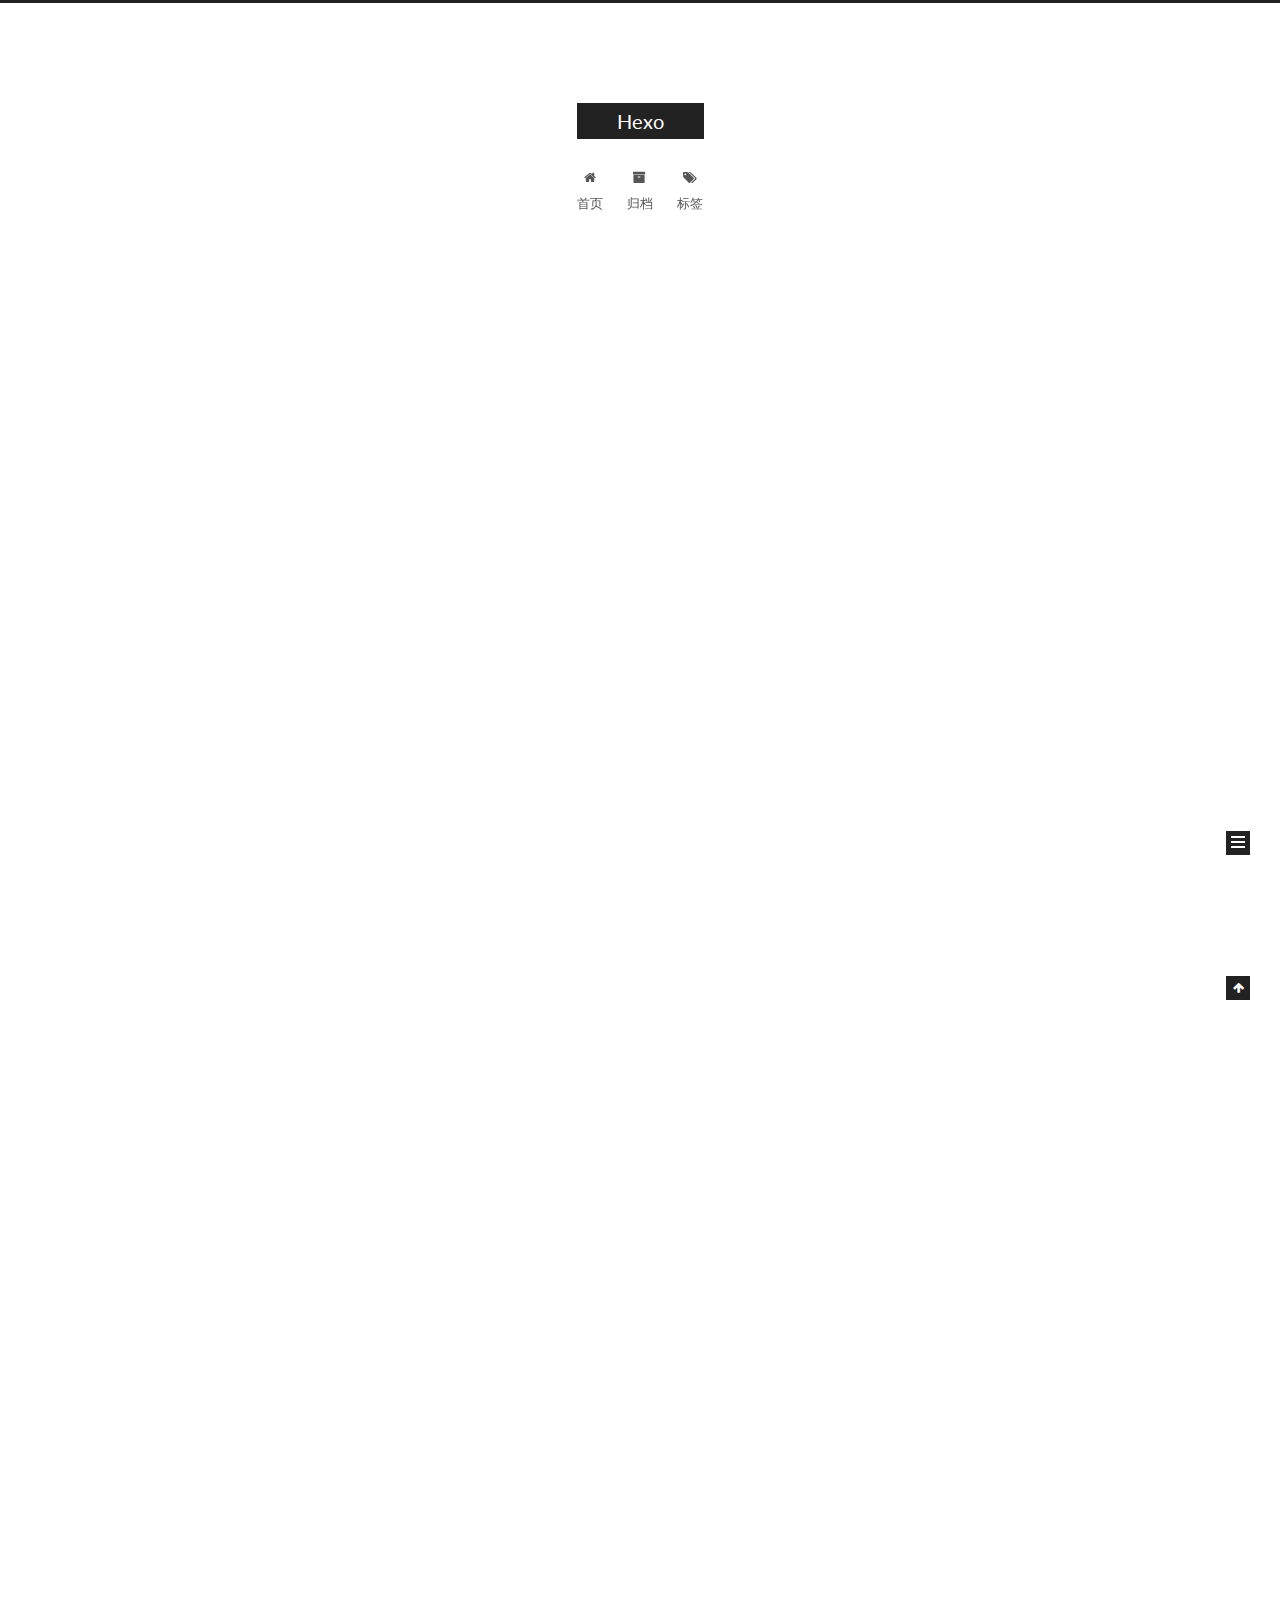
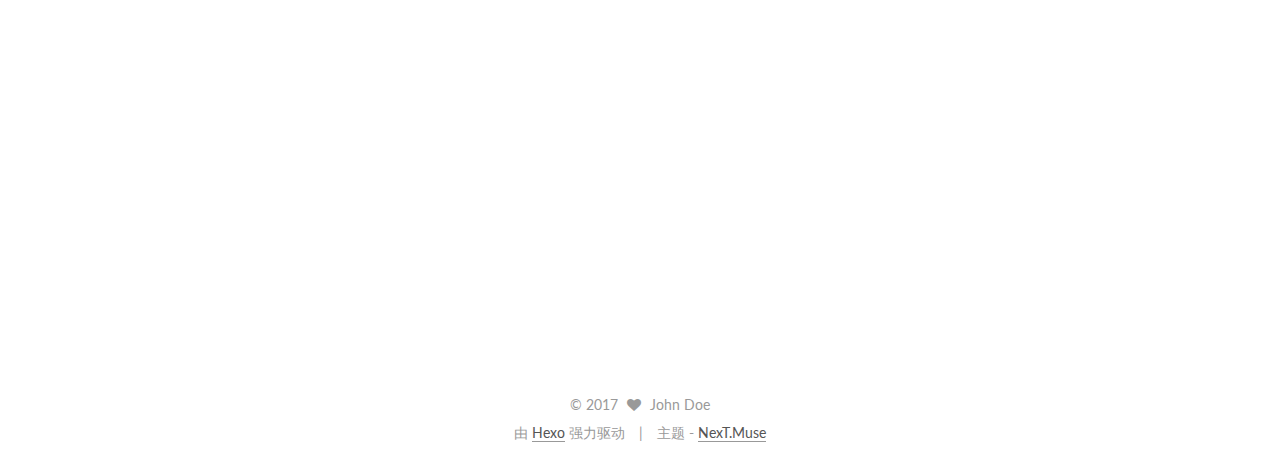
<file: index.html>
<!doctype html>



  


<html class="theme-next muse use-motion" lang="zh-Hans">
<head>
  <meta charset="UTF-8"/>
<meta http-equiv="X-UA-Compatible" content="IE=edge" />
<meta name="viewport" content="width=device-width, initial-scale=1, maximum-scale=1"/>









<meta http-equiv="Cache-Control" content="no-transform" />
<meta http-equiv="Cache-Control" content="no-siteapp" />















  
  
  <link href="/lib/fancybox/source/jquery.fancybox.css?v=2.1.5" rel="stylesheet" type="text/css" />




  
  
  
  

  
    
    
  

  

  

  

  

  
    
    
    <link href="//fonts.googleapis.com/css?family=Lato:300,300italic,400,400italic,700,700italic&subset=latin,latin-ext" rel="stylesheet" type="text/css">
  






<link href="/lib/font-awesome/css/font-awesome.min.css?v=4.6.2" rel="stylesheet" type="text/css" />

<link href="/css/main.css?v=5.1.1" rel="stylesheet" type="text/css" />


  <meta name="keywords" content="Hexo, NexT" />





  <link rel="alternate" href="/atom.xml" title="Hexo" type="application/atom+xml" />




  <link rel="shortcut icon" type="image/x-icon" href="/favicon.ico?v=5.1.1" />






<meta property="og:type" content="website">
<meta property="og:title" content="Hexo">
<meta property="og:url" content="http://yoursite.com/index.html">
<meta property="og:site_name" content="Hexo">
<meta name="twitter:card" content="summary">
<meta name="twitter:title" content="Hexo">



<script type="text/javascript" id="hexo.configurations">
  var NexT = window.NexT || {};
  var CONFIG = {
    root: '/',
    scheme: 'Muse',
    sidebar: {"position":"left","display":"post","offset":12,"offset_float":0,"b2t":false,"scrollpercent":false},
    fancybox: true,
    motion: true,
    duoshuo: {
      userId: '0',
      author: '博主'
    },
    algolia: {
      applicationID: '',
      apiKey: '',
      indexName: '',
      hits: {"per_page":10},
      labels: {"input_placeholder":"Search for Posts","hits_empty":"We didn't find any results for the search: ${query}","hits_stats":"${hits} results found in ${time} ms"}
    }
  };
</script>



  <link rel="canonical" href="http://yoursite.com/"/>





  <title>Hexo</title>
  














</head>

<body itemscope itemtype="http://schema.org/WebPage" lang="zh-Hans">

  
  
    
  

  <div class="container sidebar-position-left 
   page-home 
 ">
    <div class="headband"></div>

    <header id="header" class="header" itemscope itemtype="http://schema.org/WPHeader">
      <div class="header-inner"><div class="site-brand-wrapper">
  <div class="site-meta ">
    

    <div class="custom-logo-site-title">
      <a href="/"  class="brand" rel="start">
        <span class="logo-line-before"><i></i></span>
        <span class="site-title">Hexo</span>
        <span class="logo-line-after"><i></i></span>
      </a>
    </div>
      
        <p class="site-subtitle"></p>
      
  </div>

  <div class="site-nav-toggle">
    <button>
      <span class="btn-bar"></span>
      <span class="btn-bar"></span>
      <span class="btn-bar"></span>
    </button>
  </div>
</div>

<nav class="site-nav">
  

  
    <ul id="menu" class="menu">
      
        
        <li class="menu-item menu-item-home">
          <a href="/" rel="section">
            
              <i class="menu-item-icon fa fa-fw fa-home"></i> <br />
            
            首页
          </a>
        </li>
      
        
        <li class="menu-item menu-item-archives">
          <a href="/archives/" rel="section">
            
              <i class="menu-item-icon fa fa-fw fa-archive"></i> <br />
            
            归档
          </a>
        </li>
      
        
        <li class="menu-item menu-item-tags">
          <a href="/tags/" rel="section">
            
              <i class="menu-item-icon fa fa-fw fa-tags"></i> <br />
            
            标签
          </a>
        </li>
      

      
    </ul>
  

  
</nav>



 </div>
    </header>

    <main id="main" class="main">
      <div class="main-inner">
        <div class="content-wrap">
          <div id="content" class="content">
            
  <section id="posts" class="posts-expand">
    
      

  

  
  
  

  <article class="post post-type-normal " itemscope itemtype="http://schema.org/Article">
    <link itemprop="mainEntityOfPage" href="http://yoursite.com/2017/06/20/hexo-next-blog/">

    <span hidden itemprop="author" itemscope itemtype="http://schema.org/Person">
      <meta itemprop="name" content="John Doe">
      <meta itemprop="description" content="">
      <meta itemprop="image" content="/images/avatar.gif">
    </span>

    <span hidden itemprop="publisher" itemscope itemtype="http://schema.org/Organization">
      <meta itemprop="name" content="Hexo">
    </span>

    
      <header class="post-header">

        
        
          <h1 class="post-title" itemprop="name headline">
                
                <a class="post-title-link" href="/2017/06/20/hexo-next-blog/" itemprop="url">未命名</a></h1>
        

        <div class="post-meta">
          <span class="post-time">
            
              <span class="post-meta-item-icon">
                <i class="fa fa-calendar-o"></i>
              </span>
              
                <span class="post-meta-item-text">发表于</span>
              
              <time title="创建于" itemprop="dateCreated datePublished" datetime="2017-06-20T18:43:24+08:00">
                2017-06-20
              </time>
            

            

            
          </span>

          

          
            
          

          
          

          

          

          

        </div>
      </header>
    

    <div class="post-body" itemprop="articleBody">

      
      

      
        
          
            <hr>
<p>title: hexo_next_blog<br>date: 2017-06-20 18:36:25<br>tags:<br>-<a href="https://linghucong.js.org/2016/04/15/2016-04-15-hexo-github-pages-blog/" target="_blank" rel="external">https://linghucong.js.org/2016/04/15/2016-04-15-hexo-github-pages-blog/</a>  </p>

          
        
      
    </div>

    <div>
      
    </div>

    <div>
      
    </div>

    <div>
      
    </div>

    <footer class="post-footer">
      

      

      

      
      
        <div class="post-eof"></div>
      
    </footer>
  </article>


    
      

  

  
  
  

  <article class="post post-type-normal " itemscope itemtype="http://schema.org/Article">
    <link itemprop="mainEntityOfPage" href="http://yoursite.com/2017/06/20/thanks-for-you/">

    <span hidden itemprop="author" itemscope itemtype="http://schema.org/Person">
      <meta itemprop="name" content="John Doe">
      <meta itemprop="description" content="">
      <meta itemprop="image" content="/images/avatar.gif">
    </span>

    <span hidden itemprop="publisher" itemscope itemtype="http://schema.org/Organization">
      <meta itemprop="name" content="Hexo">
    </span>

    
      <header class="post-header">

        
        
          <h1 class="post-title" itemprop="name headline">
                
                <a class="post-title-link" href="/2017/06/20/thanks-for-you/" itemprop="url">thanks for you</a></h1>
        

        <div class="post-meta">
          <span class="post-time">
            
              <span class="post-meta-item-icon">
                <i class="fa fa-calendar-o"></i>
              </span>
              
                <span class="post-meta-item-text">发表于</span>
              
              <time title="创建于" itemprop="dateCreated datePublished" datetime="2017-06-20T16:30:13+08:00">
                2017-06-20
              </time>
            

            

            
          </span>

          

          
            
          

          
          

          

          

          

        </div>
      </header>
    

    <div class="post-body" itemprop="articleBody">

      
      

      
        
          
            
          
        
      
    </div>

    <div>
      
    </div>

    <div>
      
    </div>

    <div>
      
    </div>

    <footer class="post-footer">
      

      

      

      
      
        <div class="post-eof"></div>
      
    </footer>
  </article>


    
      

  

  
  
  

  <article class="post post-type-normal " itemscope itemtype="http://schema.org/Article">
    <link itemprop="mainEntityOfPage" href="http://yoursite.com/2017/06/20/hello-world/">

    <span hidden itemprop="author" itemscope itemtype="http://schema.org/Person">
      <meta itemprop="name" content="John Doe">
      <meta itemprop="description" content="">
      <meta itemprop="image" content="/images/avatar.gif">
    </span>

    <span hidden itemprop="publisher" itemscope itemtype="http://schema.org/Organization">
      <meta itemprop="name" content="Hexo">
    </span>

    
      <header class="post-header">

        
        
          <h1 class="post-title" itemprop="name headline">
                
                <a class="post-title-link" href="/2017/06/20/hello-world/" itemprop="url">Hello World</a></h1>
        

        <div class="post-meta">
          <span class="post-time">
            
              <span class="post-meta-item-icon">
                <i class="fa fa-calendar-o"></i>
              </span>
              
                <span class="post-meta-item-text">发表于</span>
              
              <time title="创建于" itemprop="dateCreated datePublished" datetime="2017-06-20T15:31:48+08:00">
                2017-06-20
              </time>
            

            

            
          </span>

          

          
            
          

          
          

          

          

          

        </div>
      </header>
    

    <div class="post-body" itemprop="articleBody">

      
      

      
        
          
            <p>Welcome to <a href="https://hexo.io/" target="_blank" rel="external">Hexo</a>! This is your very first post. Check <a href="https://hexo.io/docs/" target="_blank" rel="external">documentation</a> for more info. If you get any problems when using Hexo, you can find the answer in <a href="https://hexo.io/docs/troubleshooting.html" target="_blank" rel="external">troubleshooting</a> or you can ask me on <a href="https://github.com/hexojs/hexo/issues" target="_blank" rel="external">GitHub</a>.</p>
<h2 id="Quick-Start"><a href="#Quick-Start" class="headerlink" title="Quick Start"></a>Quick Start</h2><h3 id="Create-a-new-post"><a href="#Create-a-new-post" class="headerlink" title="Create a new post"></a>Create a new post</h3><figure class="highlight bash"><table><tr><td class="gutter"><pre><div class="line">1</div></pre></td><td class="code"><pre><div class="line">$ hexo new <span class="string">"My New Post"</span></div></pre></td></tr></table></figure>
<p>More info: <a href="https://hexo.io/docs/writing.html" target="_blank" rel="external">Writing</a></p>
<h3 id="Run-server"><a href="#Run-server" class="headerlink" title="Run server"></a>Run server</h3><figure class="highlight bash"><table><tr><td class="gutter"><pre><div class="line">1</div></pre></td><td class="code"><pre><div class="line">$ hexo server</div></pre></td></tr></table></figure>
<p>More info: <a href="https://hexo.io/docs/server.html" target="_blank" rel="external">Server</a></p>
<h3 id="Generate-static-files"><a href="#Generate-static-files" class="headerlink" title="Generate static files"></a>Generate static files</h3><figure class="highlight bash"><table><tr><td class="gutter"><pre><div class="line">1</div></pre></td><td class="code"><pre><div class="line">$ hexo generate</div></pre></td></tr></table></figure>
<p>More info: <a href="https://hexo.io/docs/generating.html" target="_blank" rel="external">Generating</a></p>
<h3 id="Deploy-to-remote-sites"><a href="#Deploy-to-remote-sites" class="headerlink" title="Deploy to remote sites"></a>Deploy to remote sites</h3><figure class="highlight bash"><table><tr><td class="gutter"><pre><div class="line">1</div></pre></td><td class="code"><pre><div class="line">$ hexo deploy</div></pre></td></tr></table></figure>
<p>More info: <a href="https://hexo.io/docs/deployment.html" target="_blank" rel="external">Deployment</a></p>

          
        
      
    </div>

    <div>
      
    </div>

    <div>
      
    </div>

    <div>
      
    </div>

    <footer class="post-footer">
      

      

      

      
      
        <div class="post-eof"></div>
      
    </footer>
  </article>


    
  </section>

  


          </div>
          


          

        </div>
        
          
  
  <div class="sidebar-toggle">
    <div class="sidebar-toggle-line-wrap">
      <span class="sidebar-toggle-line sidebar-toggle-line-first"></span>
      <span class="sidebar-toggle-line sidebar-toggle-line-middle"></span>
      <span class="sidebar-toggle-line sidebar-toggle-line-last"></span>
    </div>
  </div>

  <aside id="sidebar" class="sidebar">
    <div class="sidebar-inner">

      

      

      <section class="site-overview sidebar-panel sidebar-panel-active">
        <div class="site-author motion-element" itemprop="author" itemscope itemtype="http://schema.org/Person">
          <img class="site-author-image" itemprop="image"
               src="/images/avatar.gif"
               alt="John Doe" />
          <p class="site-author-name" itemprop="name">John Doe</p>
           
              <p class="site-description motion-element" itemprop="description"></p>
          
        </div>
        <nav class="site-state motion-element">

          
            <div class="site-state-item site-state-posts">
              <a href="/archives/">
                <span class="site-state-item-count">3</span>
                <span class="site-state-item-name">日志</span>
              </a>
            </div>
          

          

          

        </nav>

        
          <div class="feed-link motion-element">
            <a href="/atom.xml" rel="alternate">
              <i class="fa fa-rss"></i>
              RSS
            </a>
          </div>
        

        <div class="links-of-author motion-element">
          
        </div>

        
        

        
        

        


      </section>

      

      

    </div>
  </aside>


        
      </div>
    </main>

    <footer id="footer" class="footer">
      <div class="footer-inner">
        <div class="copyright" >
  
  &copy; 
  <span itemprop="copyrightYear">2017</span>
  <span class="with-love">
    <i class="fa fa-heart"></i>
  </span>
  <span class="author" itemprop="copyrightHolder">John Doe</span>
</div>


<div class="powered-by">
  由 <a class="theme-link" href="https://hexo.io">Hexo</a> 强力驱动
</div>

<div class="theme-info">
  主题 -
  <a class="theme-link" href="https://github.com/iissnan/hexo-theme-next">
    NexT.Muse
  </a>
</div>


        

        
      </div>
    </footer>

    
      <div class="back-to-top">
        <i class="fa fa-arrow-up"></i>
        
      </div>
    

  </div>

  

<script type="text/javascript">
  if (Object.prototype.toString.call(window.Promise) !== '[object Function]') {
    window.Promise = null;
  }
</script>









  












  
  <script type="text/javascript" src="/lib/jquery/index.js?v=2.1.3"></script>

  
  <script type="text/javascript" src="/lib/fastclick/lib/fastclick.min.js?v=1.0.6"></script>

  
  <script type="text/javascript" src="/lib/jquery_lazyload/jquery.lazyload.js?v=1.9.7"></script>

  
  <script type="text/javascript" src="/lib/velocity/velocity.min.js?v=1.2.1"></script>

  
  <script type="text/javascript" src="/lib/velocity/velocity.ui.min.js?v=1.2.1"></script>

  
  <script type="text/javascript" src="/lib/fancybox/source/jquery.fancybox.pack.js?v=2.1.5"></script>


  


  <script type="text/javascript" src="/js/src/utils.js?v=5.1.1"></script>

  <script type="text/javascript" src="/js/src/motion.js?v=5.1.1"></script>



  
  

  
    <script type="text/javascript" src="/js/src/scrollspy.js?v=5.1.1"></script>
<script type="text/javascript" src="/js/src/post-details.js?v=5.1.1"></script>

  

  


  <script type="text/javascript" src="/js/src/bootstrap.js?v=5.1.1"></script>



  


  




	





  





  





  






  





  

  

  

  

  

  

</body>
</html>
</file>
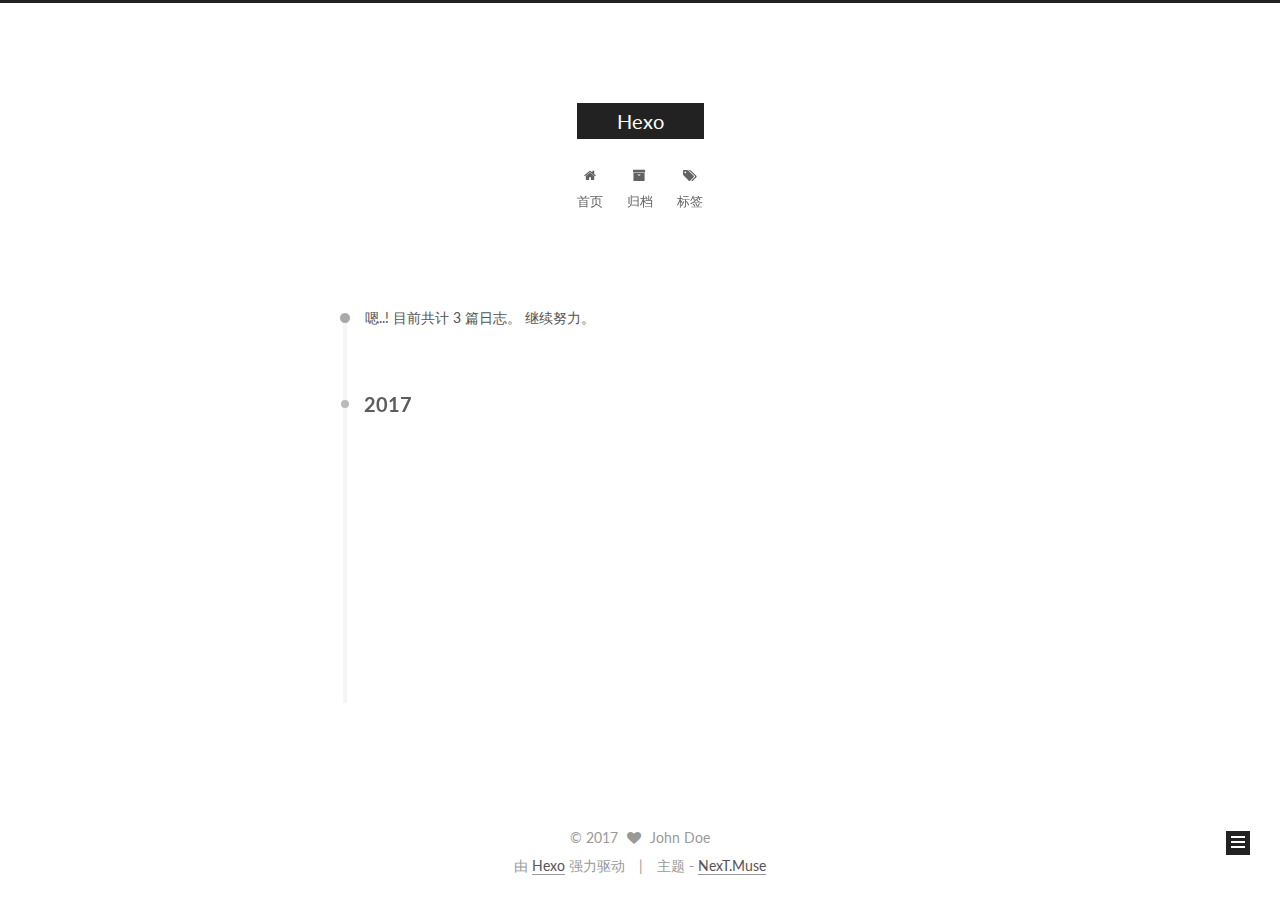
<file: archives/index.html>
<!doctype html>



  


<html class="theme-next muse use-motion" lang="zh-Hans">
<head>
  <meta charset="UTF-8"/>
<meta http-equiv="X-UA-Compatible" content="IE=edge" />
<meta name="viewport" content="width=device-width, initial-scale=1, maximum-scale=1"/>









<meta http-equiv="Cache-Control" content="no-transform" />
<meta http-equiv="Cache-Control" content="no-siteapp" />















  
  
  <link href="/lib/fancybox/source/jquery.fancybox.css?v=2.1.5" rel="stylesheet" type="text/css" />




  
  
  
  

  
    
    
  

  

  

  

  

  
    
    
    <link href="//fonts.googleapis.com/css?family=Lato:300,300italic,400,400italic,700,700italic&subset=latin,latin-ext" rel="stylesheet" type="text/css">
  






<link href="/lib/font-awesome/css/font-awesome.min.css?v=4.6.2" rel="stylesheet" type="text/css" />

<link href="/css/main.css?v=5.1.1" rel="stylesheet" type="text/css" />


  <meta name="keywords" content="Hexo, NexT" />





  <link rel="alternate" href="/atom.xml" title="Hexo" type="application/atom+xml" />




  <link rel="shortcut icon" type="image/x-icon" href="/favicon.ico?v=5.1.1" />






<meta property="og:type" content="website">
<meta property="og:title" content="Hexo">
<meta property="og:url" content="http://yoursite.com/archives/index.html">
<meta property="og:site_name" content="Hexo">
<meta name="twitter:card" content="summary">
<meta name="twitter:title" content="Hexo">



<script type="text/javascript" id="hexo.configurations">
  var NexT = window.NexT || {};
  var CONFIG = {
    root: '/',
    scheme: 'Muse',
    sidebar: {"position":"left","display":"post","offset":12,"offset_float":0,"b2t":false,"scrollpercent":false},
    fancybox: true,
    motion: true,
    duoshuo: {
      userId: '0',
      author: '博主'
    },
    algolia: {
      applicationID: '',
      apiKey: '',
      indexName: '',
      hits: {"per_page":10},
      labels: {"input_placeholder":"Search for Posts","hits_empty":"We didn't find any results for the search: ${query}","hits_stats":"${hits} results found in ${time} ms"}
    }
  };
</script>



  <link rel="canonical" href="http://yoursite.com/archives/"/>





  <title>归档 | Hexo</title>
  














</head>

<body itemscope itemtype="http://schema.org/WebPage" lang="zh-Hans">

  
  
    
  

  <div class="container sidebar-position-left  page-archive  ">
    <div class="headband"></div>

    <header id="header" class="header" itemscope itemtype="http://schema.org/WPHeader">
      <div class="header-inner"><div class="site-brand-wrapper">
  <div class="site-meta ">
    

    <div class="custom-logo-site-title">
      <a href="/"  class="brand" rel="start">
        <span class="logo-line-before"><i></i></span>
        <span class="site-title">Hexo</span>
        <span class="logo-line-after"><i></i></span>
      </a>
    </div>
      
        <p class="site-subtitle"></p>
      
  </div>

  <div class="site-nav-toggle">
    <button>
      <span class="btn-bar"></span>
      <span class="btn-bar"></span>
      <span class="btn-bar"></span>
    </button>
  </div>
</div>

<nav class="site-nav">
  

  
    <ul id="menu" class="menu">
      
        
        <li class="menu-item menu-item-home">
          <a href="/" rel="section">
            
              <i class="menu-item-icon fa fa-fw fa-home"></i> <br />
            
            首页
          </a>
        </li>
      
        
        <li class="menu-item menu-item-archives">
          <a href="/archives/" rel="section">
            
              <i class="menu-item-icon fa fa-fw fa-archive"></i> <br />
            
            归档
          </a>
        </li>
      
        
        <li class="menu-item menu-item-tags">
          <a href="/tags/" rel="section">
            
              <i class="menu-item-icon fa fa-fw fa-tags"></i> <br />
            
            标签
          </a>
        </li>
      

      
    </ul>
  

  
</nav>



 </div>
    </header>

    <main id="main" class="main">
      <div class="main-inner">
        <div class="content-wrap">
          <div id="content" class="content">
            

  <section id="posts" class="posts-collapse">
    <span class="archive-move-on"></span>

    <span class="archive-page-counter">
      
      
      
        
      
      嗯..! 目前共计 3 篇日志。 继续努力。
    </span>

    

      
      
      

      
        
        <div class="collection-title">
          <h2 class="archive-year motion-element" id="archive-year-2017">2017</h2>
        </div>
      
      

      

  <article class="post post-type-normal" itemscope itemtype="http://schema.org/Article">
    <header class="post-header">

      <h2 class="post-title">
        
            <a class="post-title-link" href="/2017/06/20/hexo-next-blog/" itemprop="url">
              
                <span itemprop="name">未命名</span>
              
            </a>
        
      </h2>

      <div class="post-meta">
        <time class="post-time" itemprop="dateCreated"
              datetime="2017-06-20T18:43:24+08:00"
              content="2017-06-20" >
          06-20
        </time>
      </div>

    </header>
  </article>



    

      
      
      

      
      

      

  <article class="post post-type-normal" itemscope itemtype="http://schema.org/Article">
    <header class="post-header">

      <h2 class="post-title">
        
            <a class="post-title-link" href="/2017/06/20/thanks-for-you/" itemprop="url">
              
                <span itemprop="name">thanks for you</span>
              
            </a>
        
      </h2>

      <div class="post-meta">
        <time class="post-time" itemprop="dateCreated"
              datetime="2017-06-20T16:30:13+08:00"
              content="2017-06-20" >
          06-20
        </time>
      </div>

    </header>
  </article>



    

      
      
      

      
      

      

  <article class="post post-type-normal" itemscope itemtype="http://schema.org/Article">
    <header class="post-header">

      <h2 class="post-title">
        
            <a class="post-title-link" href="/2017/06/20/hello-world/" itemprop="url">
              
                <span itemprop="name">Hello World</span>
              
            </a>
        
      </h2>

      <div class="post-meta">
        <time class="post-time" itemprop="dateCreated"
              datetime="2017-06-20T15:31:48+08:00"
              content="2017-06-20" >
          06-20
        </time>
      </div>

    </header>
  </article>



    

  </section>

  



          </div>
          


          

        </div>
        
          
  
  <div class="sidebar-toggle">
    <div class="sidebar-toggle-line-wrap">
      <span class="sidebar-toggle-line sidebar-toggle-line-first"></span>
      <span class="sidebar-toggle-line sidebar-toggle-line-middle"></span>
      <span class="sidebar-toggle-line sidebar-toggle-line-last"></span>
    </div>
  </div>

  <aside id="sidebar" class="sidebar">
    <div class="sidebar-inner">

      

      

      <section class="site-overview sidebar-panel sidebar-panel-active">
        <div class="site-author motion-element" itemprop="author" itemscope itemtype="http://schema.org/Person">
          <img class="site-author-image" itemprop="image"
               src="/images/avatar.gif"
               alt="John Doe" />
          <p class="site-author-name" itemprop="name">John Doe</p>
           
              <p class="site-description motion-element" itemprop="description"></p>
          
        </div>
        <nav class="site-state motion-element">

          
            <div class="site-state-item site-state-posts">
              <a href="/archives/">
                <span class="site-state-item-count">3</span>
                <span class="site-state-item-name">日志</span>
              </a>
            </div>
          

          

          

        </nav>

        
          <div class="feed-link motion-element">
            <a href="/atom.xml" rel="alternate">
              <i class="fa fa-rss"></i>
              RSS
            </a>
          </div>
        

        <div class="links-of-author motion-element">
          
        </div>

        
        

        
        

        


      </section>

      

      

    </div>
  </aside>


        
      </div>
    </main>

    <footer id="footer" class="footer">
      <div class="footer-inner">
        <div class="copyright" >
  
  &copy; 
  <span itemprop="copyrightYear">2017</span>
  <span class="with-love">
    <i class="fa fa-heart"></i>
  </span>
  <span class="author" itemprop="copyrightHolder">John Doe</span>
</div>


<div class="powered-by">
  由 <a class="theme-link" href="https://hexo.io">Hexo</a> 强力驱动
</div>

<div class="theme-info">
  主题 -
  <a class="theme-link" href="https://github.com/iissnan/hexo-theme-next">
    NexT.Muse
  </a>
</div>


        

        
      </div>
    </footer>

    
      <div class="back-to-top">
        <i class="fa fa-arrow-up"></i>
        
      </div>
    

  </div>

  

<script type="text/javascript">
  if (Object.prototype.toString.call(window.Promise) !== '[object Function]') {
    window.Promise = null;
  }
</script>









  












  
  <script type="text/javascript" src="/lib/jquery/index.js?v=2.1.3"></script>

  
  <script type="text/javascript" src="/lib/fastclick/lib/fastclick.min.js?v=1.0.6"></script>

  
  <script type="text/javascript" src="/lib/jquery_lazyload/jquery.lazyload.js?v=1.9.7"></script>

  
  <script type="text/javascript" src="/lib/velocity/velocity.min.js?v=1.2.1"></script>

  
  <script type="text/javascript" src="/lib/velocity/velocity.ui.min.js?v=1.2.1"></script>

  
  <script type="text/javascript" src="/lib/fancybox/source/jquery.fancybox.pack.js?v=2.1.5"></script>


  


  <script type="text/javascript" src="/js/src/utils.js?v=5.1.1"></script>

  <script type="text/javascript" src="/js/src/motion.js?v=5.1.1"></script>



  
  

  
  
    <script type="text/javascript" id="motion.page.archive">
      $('.archive-year').velocity('transition.slideLeftIn');
    </script>
  


  


  <script type="text/javascript" src="/js/src/bootstrap.js?v=5.1.1"></script>



  


  




	





  





  





  






  





  

  

  

  

  

  

</body>
</html>
</file>
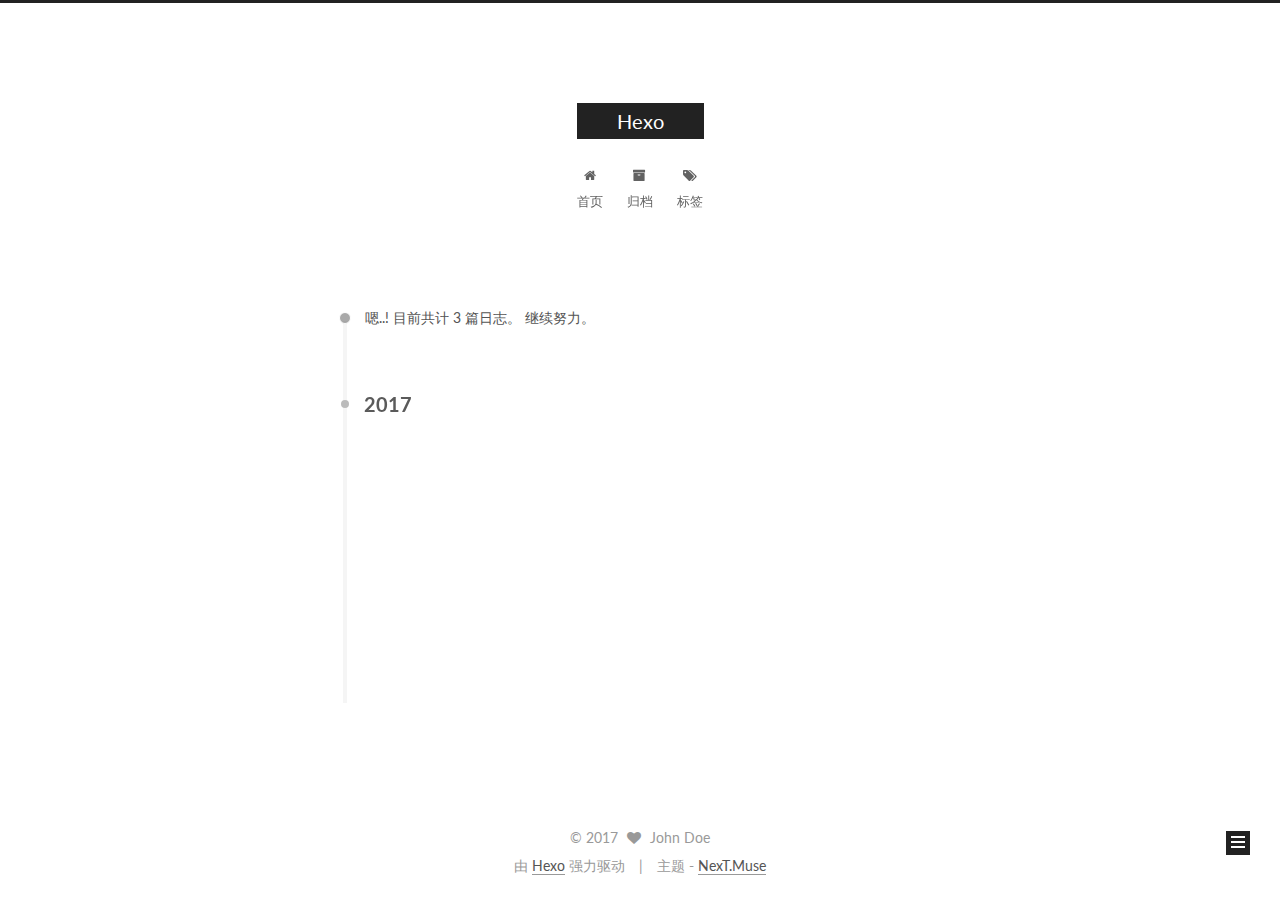
<file: archives/2017/index.html>
<!doctype html>



  


<html class="theme-next muse use-motion" lang="zh-Hans">
<head>
  <meta charset="UTF-8"/>
<meta http-equiv="X-UA-Compatible" content="IE=edge" />
<meta name="viewport" content="width=device-width, initial-scale=1, maximum-scale=1"/>









<meta http-equiv="Cache-Control" content="no-transform" />
<meta http-equiv="Cache-Control" content="no-siteapp" />















  
  
  <link href="/lib/fancybox/source/jquery.fancybox.css?v=2.1.5" rel="stylesheet" type="text/css" />




  
  
  
  

  
    
    
  

  

  

  

  

  
    
    
    <link href="//fonts.googleapis.com/css?family=Lato:300,300italic,400,400italic,700,700italic&subset=latin,latin-ext" rel="stylesheet" type="text/css">
  






<link href="/lib/font-awesome/css/font-awesome.min.css?v=4.6.2" rel="stylesheet" type="text/css" />

<link href="/css/main.css?v=5.1.1" rel="stylesheet" type="text/css" />


  <meta name="keywords" content="Hexo, NexT" />





  <link rel="alternate" href="/atom.xml" title="Hexo" type="application/atom+xml" />




  <link rel="shortcut icon" type="image/x-icon" href="/favicon.ico?v=5.1.1" />






<meta property="og:type" content="website">
<meta property="og:title" content="Hexo">
<meta property="og:url" content="http://yoursite.com/archives/2017/index.html">
<meta property="og:site_name" content="Hexo">
<meta name="twitter:card" content="summary">
<meta name="twitter:title" content="Hexo">



<script type="text/javascript" id="hexo.configurations">
  var NexT = window.NexT || {};
  var CONFIG = {
    root: '/',
    scheme: 'Muse',
    sidebar: {"position":"left","display":"post","offset":12,"offset_float":0,"b2t":false,"scrollpercent":false},
    fancybox: true,
    motion: true,
    duoshuo: {
      userId: '0',
      author: '博主'
    },
    algolia: {
      applicationID: '',
      apiKey: '',
      indexName: '',
      hits: {"per_page":10},
      labels: {"input_placeholder":"Search for Posts","hits_empty":"We didn't find any results for the search: ${query}","hits_stats":"${hits} results found in ${time} ms"}
    }
  };
</script>



  <link rel="canonical" href="http://yoursite.com/archives/2017/"/>





  <title>归档 | Hexo</title>
  














</head>

<body itemscope itemtype="http://schema.org/WebPage" lang="zh-Hans">

  
  
    
  

  <div class="container sidebar-position-left  page-archive  ">
    <div class="headband"></div>

    <header id="header" class="header" itemscope itemtype="http://schema.org/WPHeader">
      <div class="header-inner"><div class="site-brand-wrapper">
  <div class="site-meta ">
    

    <div class="custom-logo-site-title">
      <a href="/"  class="brand" rel="start">
        <span class="logo-line-before"><i></i></span>
        <span class="site-title">Hexo</span>
        <span class="logo-line-after"><i></i></span>
      </a>
    </div>
      
        <p class="site-subtitle"></p>
      
  </div>

  <div class="site-nav-toggle">
    <button>
      <span class="btn-bar"></span>
      <span class="btn-bar"></span>
      <span class="btn-bar"></span>
    </button>
  </div>
</div>

<nav class="site-nav">
  

  
    <ul id="menu" class="menu">
      
        
        <li class="menu-item menu-item-home">
          <a href="/" rel="section">
            
              <i class="menu-item-icon fa fa-fw fa-home"></i> <br />
            
            首页
          </a>
        </li>
      
        
        <li class="menu-item menu-item-archives">
          <a href="/archives/" rel="section">
            
              <i class="menu-item-icon fa fa-fw fa-archive"></i> <br />
            
            归档
          </a>
        </li>
      
        
        <li class="menu-item menu-item-tags">
          <a href="/tags/" rel="section">
            
              <i class="menu-item-icon fa fa-fw fa-tags"></i> <br />
            
            标签
          </a>
        </li>
      

      
    </ul>
  

  
</nav>



 </div>
    </header>

    <main id="main" class="main">
      <div class="main-inner">
        <div class="content-wrap">
          <div id="content" class="content">
            

  <section id="posts" class="posts-collapse">
    <span class="archive-move-on"></span>

    <span class="archive-page-counter">
      
      
      
        
      
      嗯..! 目前共计 3 篇日志。 继续努力。
    </span>

    

      
      
      

      
        
        <div class="collection-title">
          <h2 class="archive-year motion-element" id="archive-year-2017">2017</h2>
        </div>
      
      

      

  <article class="post post-type-normal" itemscope itemtype="http://schema.org/Article">
    <header class="post-header">

      <h2 class="post-title">
        
            <a class="post-title-link" href="/2017/06/20/hexo-next-blog/" itemprop="url">
              
                <span itemprop="name">未命名</span>
              
            </a>
        
      </h2>

      <div class="post-meta">
        <time class="post-time" itemprop="dateCreated"
              datetime="2017-06-20T18:43:24+08:00"
              content="2017-06-20" >
          06-20
        </time>
      </div>

    </header>
  </article>



    

      
      
      

      
      

      

  <article class="post post-type-normal" itemscope itemtype="http://schema.org/Article">
    <header class="post-header">

      <h2 class="post-title">
        
            <a class="post-title-link" href="/2017/06/20/thanks-for-you/" itemprop="url">
              
                <span itemprop="name">thanks for you</span>
              
            </a>
        
      </h2>

      <div class="post-meta">
        <time class="post-time" itemprop="dateCreated"
              datetime="2017-06-20T16:30:13+08:00"
              content="2017-06-20" >
          06-20
        </time>
      </div>

    </header>
  </article>



    

      
      
      

      
      

      

  <article class="post post-type-normal" itemscope itemtype="http://schema.org/Article">
    <header class="post-header">

      <h2 class="post-title">
        
            <a class="post-title-link" href="/2017/06/20/hello-world/" itemprop="url">
              
                <span itemprop="name">Hello World</span>
              
            </a>
        
      </h2>

      <div class="post-meta">
        <time class="post-time" itemprop="dateCreated"
              datetime="2017-06-20T15:31:48+08:00"
              content="2017-06-20" >
          06-20
        </time>
      </div>

    </header>
  </article>



    

  </section>

  



          </div>
          


          

        </div>
        
          
  
  <div class="sidebar-toggle">
    <div class="sidebar-toggle-line-wrap">
      <span class="sidebar-toggle-line sidebar-toggle-line-first"></span>
      <span class="sidebar-toggle-line sidebar-toggle-line-middle"></span>
      <span class="sidebar-toggle-line sidebar-toggle-line-last"></span>
    </div>
  </div>

  <aside id="sidebar" class="sidebar">
    <div class="sidebar-inner">

      

      

      <section class="site-overview sidebar-panel sidebar-panel-active">
        <div class="site-author motion-element" itemprop="author" itemscope itemtype="http://schema.org/Person">
          <img class="site-author-image" itemprop="image"
               src="/images/avatar.gif"
               alt="John Doe" />
          <p class="site-author-name" itemprop="name">John Doe</p>
           
              <p class="site-description motion-element" itemprop="description"></p>
          
        </div>
        <nav class="site-state motion-element">

          
            <div class="site-state-item site-state-posts">
              <a href="/archives/">
                <span class="site-state-item-count">3</span>
                <span class="site-state-item-name">日志</span>
              </a>
            </div>
          

          

          

        </nav>

        
          <div class="feed-link motion-element">
            <a href="/atom.xml" rel="alternate">
              <i class="fa fa-rss"></i>
              RSS
            </a>
          </div>
        

        <div class="links-of-author motion-element">
          
        </div>

        
        

        
        

        


      </section>

      

      

    </div>
  </aside>


        
      </div>
    </main>

    <footer id="footer" class="footer">
      <div class="footer-inner">
        <div class="copyright" >
  
  &copy; 
  <span itemprop="copyrightYear">2017</span>
  <span class="with-love">
    <i class="fa fa-heart"></i>
  </span>
  <span class="author" itemprop="copyrightHolder">John Doe</span>
</div>


<div class="powered-by">
  由 <a class="theme-link" href="https://hexo.io">Hexo</a> 强力驱动
</div>

<div class="theme-info">
  主题 -
  <a class="theme-link" href="https://github.com/iissnan/hexo-theme-next">
    NexT.Muse
  </a>
</div>


        

        
      </div>
    </footer>

    
      <div class="back-to-top">
        <i class="fa fa-arrow-up"></i>
        
      </div>
    

  </div>

  

<script type="text/javascript">
  if (Object.prototype.toString.call(window.Promise) !== '[object Function]') {
    window.Promise = null;
  }
</script>









  












  
  <script type="text/javascript" src="/lib/jquery/index.js?v=2.1.3"></script>

  
  <script type="text/javascript" src="/lib/fastclick/lib/fastclick.min.js?v=1.0.6"></script>

  
  <script type="text/javascript" src="/lib/jquery_lazyload/jquery.lazyload.js?v=1.9.7"></script>

  
  <script type="text/javascript" src="/lib/velocity/velocity.min.js?v=1.2.1"></script>

  
  <script type="text/javascript" src="/lib/velocity/velocity.ui.min.js?v=1.2.1"></script>

  
  <script type="text/javascript" src="/lib/fancybox/source/jquery.fancybox.pack.js?v=2.1.5"></script>


  


  <script type="text/javascript" src="/js/src/utils.js?v=5.1.1"></script>

  <script type="text/javascript" src="/js/src/motion.js?v=5.1.1"></script>



  
  

  
  
    <script type="text/javascript" id="motion.page.archive">
      $('.archive-year').velocity('transition.slideLeftIn');
    </script>
  


  


  <script type="text/javascript" src="/js/src/bootstrap.js?v=5.1.1"></script>



  


  




	





  





  





  






  





  

  

  

  

  

  

</body>
</html>
</file>
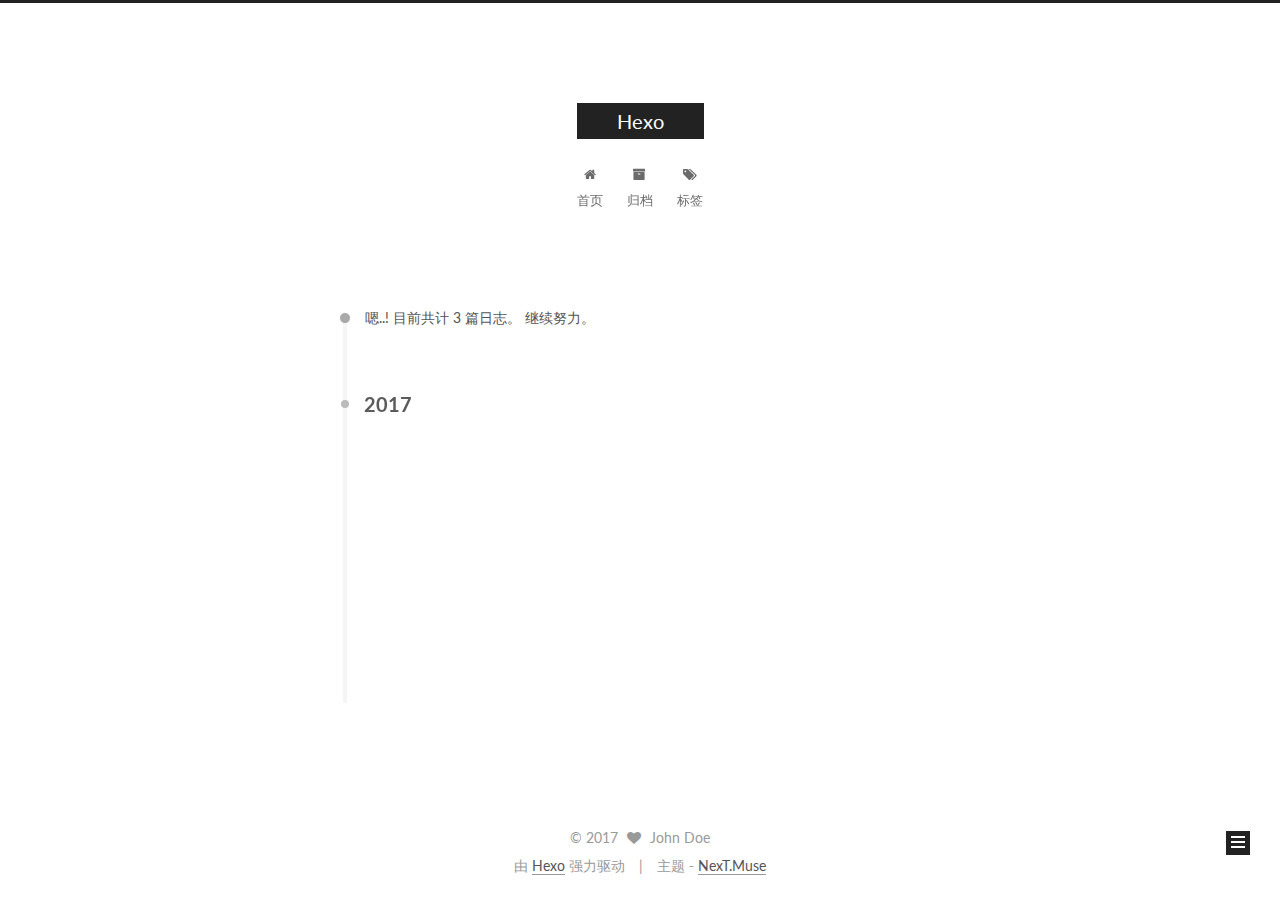
<file: archives/2017/06/index.html>
<!doctype html>



  


<html class="theme-next muse use-motion" lang="zh-Hans">
<head>
  <meta charset="UTF-8"/>
<meta http-equiv="X-UA-Compatible" content="IE=edge" />
<meta name="viewport" content="width=device-width, initial-scale=1, maximum-scale=1"/>









<meta http-equiv="Cache-Control" content="no-transform" />
<meta http-equiv="Cache-Control" content="no-siteapp" />















  
  
  <link href="/lib/fancybox/source/jquery.fancybox.css?v=2.1.5" rel="stylesheet" type="text/css" />




  
  
  
  

  
    
    
  

  

  

  

  

  
    
    
    <link href="//fonts.googleapis.com/css?family=Lato:300,300italic,400,400italic,700,700italic&subset=latin,latin-ext" rel="stylesheet" type="text/css">
  






<link href="/lib/font-awesome/css/font-awesome.min.css?v=4.6.2" rel="stylesheet" type="text/css" />

<link href="/css/main.css?v=5.1.1" rel="stylesheet" type="text/css" />


  <meta name="keywords" content="Hexo, NexT" />





  <link rel="alternate" href="/atom.xml" title="Hexo" type="application/atom+xml" />




  <link rel="shortcut icon" type="image/x-icon" href="/favicon.ico?v=5.1.1" />






<meta property="og:type" content="website">
<meta property="og:title" content="Hexo">
<meta property="og:url" content="http://yoursite.com/archives/2017/06/index.html">
<meta property="og:site_name" content="Hexo">
<meta name="twitter:card" content="summary">
<meta name="twitter:title" content="Hexo">



<script type="text/javascript" id="hexo.configurations">
  var NexT = window.NexT || {};
  var CONFIG = {
    root: '/',
    scheme: 'Muse',
    sidebar: {"position":"left","display":"post","offset":12,"offset_float":0,"b2t":false,"scrollpercent":false},
    fancybox: true,
    motion: true,
    duoshuo: {
      userId: '0',
      author: '博主'
    },
    algolia: {
      applicationID: '',
      apiKey: '',
      indexName: '',
      hits: {"per_page":10},
      labels: {"input_placeholder":"Search for Posts","hits_empty":"We didn't find any results for the search: ${query}","hits_stats":"${hits} results found in ${time} ms"}
    }
  };
</script>



  <link rel="canonical" href="http://yoursite.com/archives/2017/06/"/>





  <title>归档 | Hexo</title>
  














</head>

<body itemscope itemtype="http://schema.org/WebPage" lang="zh-Hans">

  
  
    
  

  <div class="container sidebar-position-left  page-archive  ">
    <div class="headband"></div>

    <header id="header" class="header" itemscope itemtype="http://schema.org/WPHeader">
      <div class="header-inner"><div class="site-brand-wrapper">
  <div class="site-meta ">
    

    <div class="custom-logo-site-title">
      <a href="/"  class="brand" rel="start">
        <span class="logo-line-before"><i></i></span>
        <span class="site-title">Hexo</span>
        <span class="logo-line-after"><i></i></span>
      </a>
    </div>
      
        <p class="site-subtitle"></p>
      
  </div>

  <div class="site-nav-toggle">
    <button>
      <span class="btn-bar"></span>
      <span class="btn-bar"></span>
      <span class="btn-bar"></span>
    </button>
  </div>
</div>

<nav class="site-nav">
  

  
    <ul id="menu" class="menu">
      
        
        <li class="menu-item menu-item-home">
          <a href="/" rel="section">
            
              <i class="menu-item-icon fa fa-fw fa-home"></i> <br />
            
            首页
          </a>
        </li>
      
        
        <li class="menu-item menu-item-archives">
          <a href="/archives/" rel="section">
            
              <i class="menu-item-icon fa fa-fw fa-archive"></i> <br />
            
            归档
          </a>
        </li>
      
        
        <li class="menu-item menu-item-tags">
          <a href="/tags/" rel="section">
            
              <i class="menu-item-icon fa fa-fw fa-tags"></i> <br />
            
            标签
          </a>
        </li>
      

      
    </ul>
  

  
</nav>



 </div>
    </header>

    <main id="main" class="main">
      <div class="main-inner">
        <div class="content-wrap">
          <div id="content" class="content">
            

  <section id="posts" class="posts-collapse">
    <span class="archive-move-on"></span>

    <span class="archive-page-counter">
      
      
      
        
      
      嗯..! 目前共计 3 篇日志。 继续努力。
    </span>

    

      
      
      

      
        
        <div class="collection-title">
          <h2 class="archive-year motion-element" id="archive-year-2017">2017</h2>
        </div>
      
      

      

  <article class="post post-type-normal" itemscope itemtype="http://schema.org/Article">
    <header class="post-header">

      <h2 class="post-title">
        
            <a class="post-title-link" href="/2017/06/20/hexo-next-blog/" itemprop="url">
              
                <span itemprop="name">未命名</span>
              
            </a>
        
      </h2>

      <div class="post-meta">
        <time class="post-time" itemprop="dateCreated"
              datetime="2017-06-20T18:43:24+08:00"
              content="2017-06-20" >
          06-20
        </time>
      </div>

    </header>
  </article>



    

      
      
      

      
      

      

  <article class="post post-type-normal" itemscope itemtype="http://schema.org/Article">
    <header class="post-header">

      <h2 class="post-title">
        
            <a class="post-title-link" href="/2017/06/20/thanks-for-you/" itemprop="url">
              
                <span itemprop="name">thanks for you</span>
              
            </a>
        
      </h2>

      <div class="post-meta">
        <time class="post-time" itemprop="dateCreated"
              datetime="2017-06-20T16:30:13+08:00"
              content="2017-06-20" >
          06-20
        </time>
      </div>

    </header>
  </article>



    

      
      
      

      
      

      

  <article class="post post-type-normal" itemscope itemtype="http://schema.org/Article">
    <header class="post-header">

      <h2 class="post-title">
        
            <a class="post-title-link" href="/2017/06/20/hello-world/" itemprop="url">
              
                <span itemprop="name">Hello World</span>
              
            </a>
        
      </h2>

      <div class="post-meta">
        <time class="post-time" itemprop="dateCreated"
              datetime="2017-06-20T15:31:48+08:00"
              content="2017-06-20" >
          06-20
        </time>
      </div>

    </header>
  </article>



    

  </section>

  



          </div>
          


          

        </div>
        
          
  
  <div class="sidebar-toggle">
    <div class="sidebar-toggle-line-wrap">
      <span class="sidebar-toggle-line sidebar-toggle-line-first"></span>
      <span class="sidebar-toggle-line sidebar-toggle-line-middle"></span>
      <span class="sidebar-toggle-line sidebar-toggle-line-last"></span>
    </div>
  </div>

  <aside id="sidebar" class="sidebar">
    <div class="sidebar-inner">

      

      

      <section class="site-overview sidebar-panel sidebar-panel-active">
        <div class="site-author motion-element" itemprop="author" itemscope itemtype="http://schema.org/Person">
          <img class="site-author-image" itemprop="image"
               src="/images/avatar.gif"
               alt="John Doe" />
          <p class="site-author-name" itemprop="name">John Doe</p>
           
              <p class="site-description motion-element" itemprop="description"></p>
          
        </div>
        <nav class="site-state motion-element">

          
            <div class="site-state-item site-state-posts">
              <a href="/archives/">
                <span class="site-state-item-count">3</span>
                <span class="site-state-item-name">日志</span>
              </a>
            </div>
          

          

          

        </nav>

        
          <div class="feed-link motion-element">
            <a href="/atom.xml" rel="alternate">
              <i class="fa fa-rss"></i>
              RSS
            </a>
          </div>
        

        <div class="links-of-author motion-element">
          
        </div>

        
        

        
        

        


      </section>

      

      

    </div>
  </aside>


        
      </div>
    </main>

    <footer id="footer" class="footer">
      <div class="footer-inner">
        <div class="copyright" >
  
  &copy; 
  <span itemprop="copyrightYear">2017</span>
  <span class="with-love">
    <i class="fa fa-heart"></i>
  </span>
  <span class="author" itemprop="copyrightHolder">John Doe</span>
</div>


<div class="powered-by">
  由 <a class="theme-link" href="https://hexo.io">Hexo</a> 强力驱动
</div>

<div class="theme-info">
  主题 -
  <a class="theme-link" href="https://github.com/iissnan/hexo-theme-next">
    NexT.Muse
  </a>
</div>


        

        
      </div>
    </footer>

    
      <div class="back-to-top">
        <i class="fa fa-arrow-up"></i>
        
      </div>
    

  </div>

  

<script type="text/javascript">
  if (Object.prototype.toString.call(window.Promise) !== '[object Function]') {
    window.Promise = null;
  }
</script>









  












  
  <script type="text/javascript" src="/lib/jquery/index.js?v=2.1.3"></script>

  
  <script type="text/javascript" src="/lib/fastclick/lib/fastclick.min.js?v=1.0.6"></script>

  
  <script type="text/javascript" src="/lib/jquery_lazyload/jquery.lazyload.js?v=1.9.7"></script>

  
  <script type="text/javascript" src="/lib/velocity/velocity.min.js?v=1.2.1"></script>

  
  <script type="text/javascript" src="/lib/velocity/velocity.ui.min.js?v=1.2.1"></script>

  
  <script type="text/javascript" src="/lib/fancybox/source/jquery.fancybox.pack.js?v=2.1.5"></script>


  


  <script type="text/javascript" src="/js/src/utils.js?v=5.1.1"></script>

  <script type="text/javascript" src="/js/src/motion.js?v=5.1.1"></script>



  
  

  
  
    <script type="text/javascript" id="motion.page.archive">
      $('.archive-year').velocity('transition.slideLeftIn');
    </script>
  


  


  <script type="text/javascript" src="/js/src/bootstrap.js?v=5.1.1"></script>



  


  




	





  





  





  






  





  

  

  

  

  

  

</body>
</html>
</file>
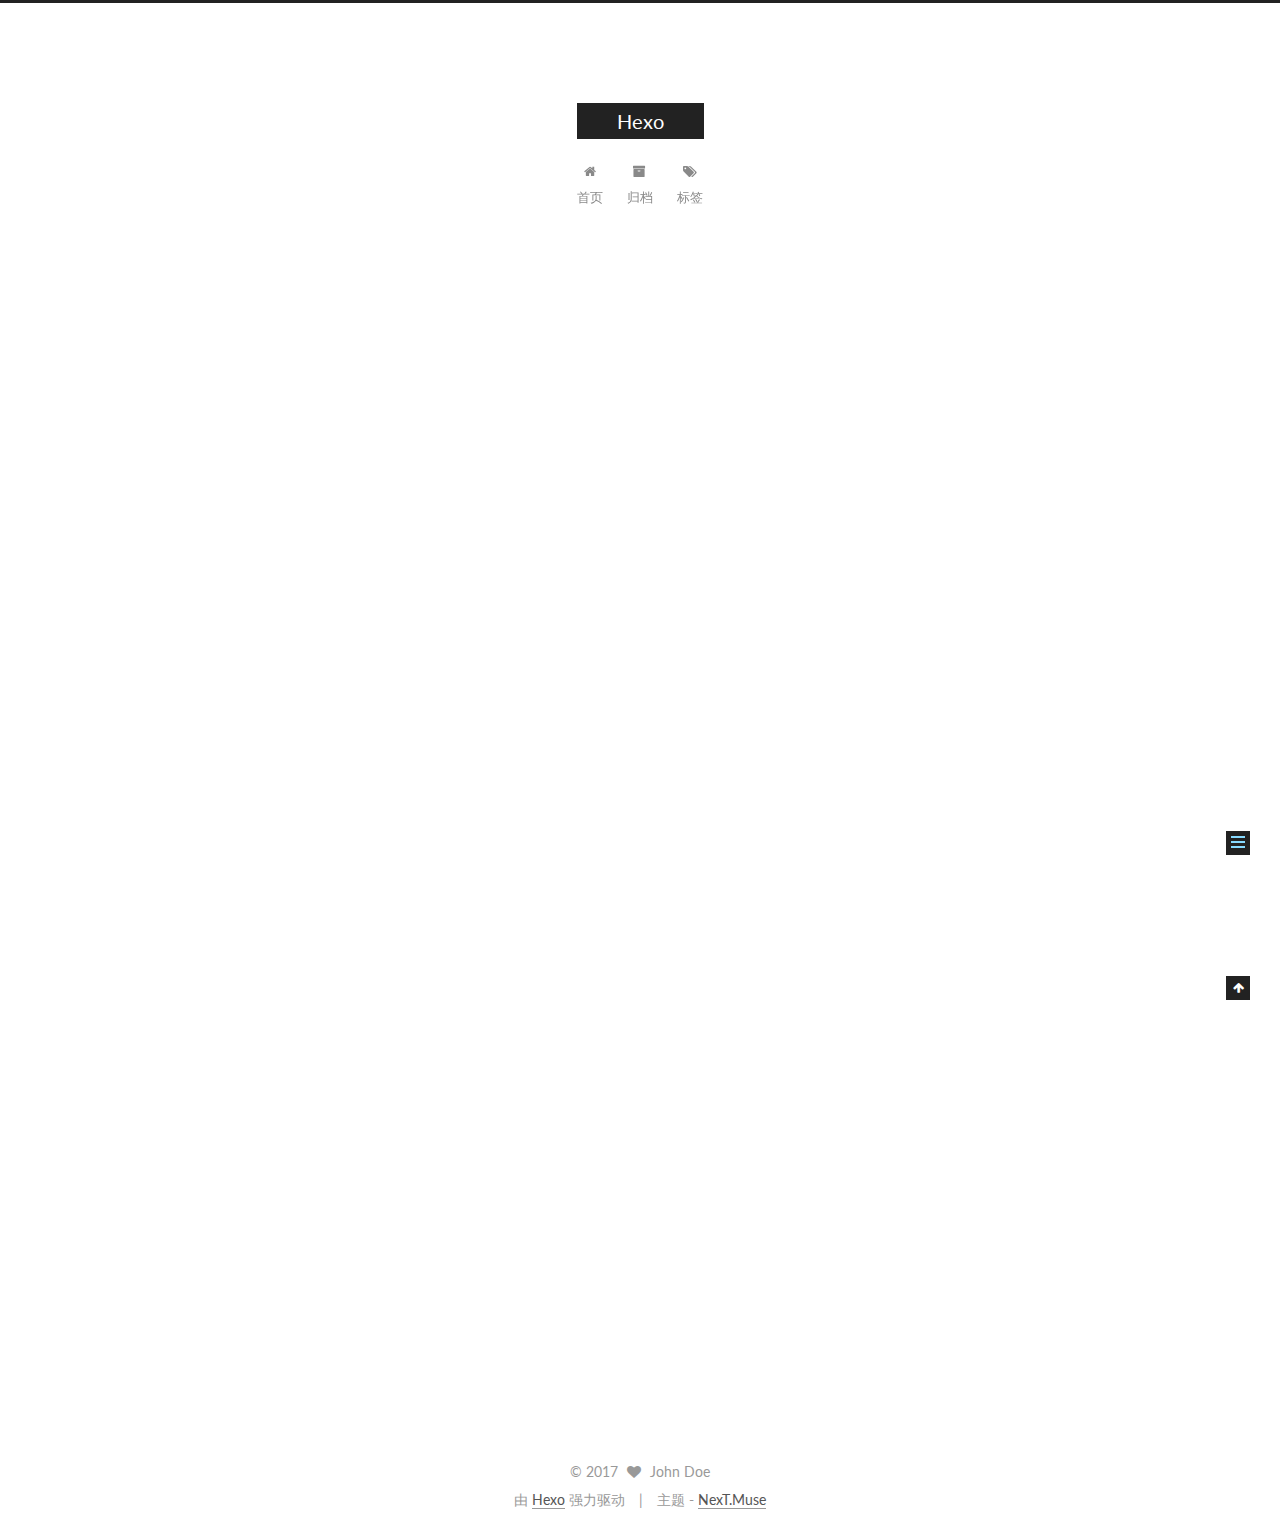
<file: 2017/06/20/hello-world/index.html>
<!doctype html>



  


<html class="theme-next muse use-motion" lang="zh-Hans">
<head>
  <meta charset="UTF-8"/>
<meta http-equiv="X-UA-Compatible" content="IE=edge" />
<meta name="viewport" content="width=device-width, initial-scale=1, maximum-scale=1"/>









<meta http-equiv="Cache-Control" content="no-transform" />
<meta http-equiv="Cache-Control" content="no-siteapp" />















  
  
  <link href="/lib/fancybox/source/jquery.fancybox.css?v=2.1.5" rel="stylesheet" type="text/css" />




  
  
  
  

  
    
    
  

  

  

  

  

  
    
    
    <link href="//fonts.googleapis.com/css?family=Lato:300,300italic,400,400italic,700,700italic&subset=latin,latin-ext" rel="stylesheet" type="text/css">
  






<link href="/lib/font-awesome/css/font-awesome.min.css?v=4.6.2" rel="stylesheet" type="text/css" />

<link href="/css/main.css?v=5.1.1" rel="stylesheet" type="text/css" />


  <meta name="keywords" content="Hexo, NexT" />





  <link rel="alternate" href="/atom.xml" title="Hexo" type="application/atom+xml" />




  <link rel="shortcut icon" type="image/x-icon" href="/favicon.ico?v=5.1.1" />






<meta name="description" content="Welcome to Hexo! This is your very first post. Check documentation for more info. If you get any problems when using Hexo, you can find the answer in troubleshooting or you can ask me on GitHub. Quick">
<meta property="og:type" content="article">
<meta property="og:title" content="Hello World">
<meta property="og:url" content="http://yoursite.com/2017/06/20/hello-world/index.html">
<meta property="og:site_name" content="Hexo">
<meta property="og:description" content="Welcome to Hexo! This is your very first post. Check documentation for more info. If you get any problems when using Hexo, you can find the answer in troubleshooting or you can ask me on GitHub. Quick">
<meta property="og:updated_time" content="2017-06-20T07:31:48.000Z">
<meta name="twitter:card" content="summary">
<meta name="twitter:title" content="Hello World">
<meta name="twitter:description" content="Welcome to Hexo! This is your very first post. Check documentation for more info. If you get any problems when using Hexo, you can find the answer in troubleshooting or you can ask me on GitHub. Quick">



<script type="text/javascript" id="hexo.configurations">
  var NexT = window.NexT || {};
  var CONFIG = {
    root: '/',
    scheme: 'Muse',
    sidebar: {"position":"left","display":"post","offset":12,"offset_float":0,"b2t":false,"scrollpercent":false},
    fancybox: true,
    motion: true,
    duoshuo: {
      userId: '0',
      author: '博主'
    },
    algolia: {
      applicationID: '',
      apiKey: '',
      indexName: '',
      hits: {"per_page":10},
      labels: {"input_placeholder":"Search for Posts","hits_empty":"We didn't find any results for the search: ${query}","hits_stats":"${hits} results found in ${time} ms"}
    }
  };
</script>



  <link rel="canonical" href="http://yoursite.com/2017/06/20/hello-world/"/>





  <title>Hello World | Hexo</title>
  














</head>

<body itemscope itemtype="http://schema.org/WebPage" lang="zh-Hans">

  
  
    
  

  <div class="container sidebar-position-left page-post-detail ">
    <div class="headband"></div>

    <header id="header" class="header" itemscope itemtype="http://schema.org/WPHeader">
      <div class="header-inner"><div class="site-brand-wrapper">
  <div class="site-meta ">
    

    <div class="custom-logo-site-title">
      <a href="/"  class="brand" rel="start">
        <span class="logo-line-before"><i></i></span>
        <span class="site-title">Hexo</span>
        <span class="logo-line-after"><i></i></span>
      </a>
    </div>
      
        <p class="site-subtitle"></p>
      
  </div>

  <div class="site-nav-toggle">
    <button>
      <span class="btn-bar"></span>
      <span class="btn-bar"></span>
      <span class="btn-bar"></span>
    </button>
  </div>
</div>

<nav class="site-nav">
  

  
    <ul id="menu" class="menu">
      
        
        <li class="menu-item menu-item-home">
          <a href="/" rel="section">
            
              <i class="menu-item-icon fa fa-fw fa-home"></i> <br />
            
            首页
          </a>
        </li>
      
        
        <li class="menu-item menu-item-archives">
          <a href="/archives/" rel="section">
            
              <i class="menu-item-icon fa fa-fw fa-archive"></i> <br />
            
            归档
          </a>
        </li>
      
        
        <li class="menu-item menu-item-tags">
          <a href="/tags/" rel="section">
            
              <i class="menu-item-icon fa fa-fw fa-tags"></i> <br />
            
            标签
          </a>
        </li>
      

      
    </ul>
  

  
</nav>



 </div>
    </header>

    <main id="main" class="main">
      <div class="main-inner">
        <div class="content-wrap">
          <div id="content" class="content">
            

  <div id="posts" class="posts-expand">
    

  

  
  
  

  <article class="post post-type-normal " itemscope itemtype="http://schema.org/Article">
    <link itemprop="mainEntityOfPage" href="http://yoursite.com/2017/06/20/hello-world/">

    <span hidden itemprop="author" itemscope itemtype="http://schema.org/Person">
      <meta itemprop="name" content="John Doe">
      <meta itemprop="description" content="">
      <meta itemprop="image" content="/images/avatar.gif">
    </span>

    <span hidden itemprop="publisher" itemscope itemtype="http://schema.org/Organization">
      <meta itemprop="name" content="Hexo">
    </span>

    
      <header class="post-header">

        
        
          <h1 class="post-title" itemprop="name headline">Hello World</h1>
        

        <div class="post-meta">
          <span class="post-time">
            
              <span class="post-meta-item-icon">
                <i class="fa fa-calendar-o"></i>
              </span>
              
                <span class="post-meta-item-text">发表于</span>
              
              <time title="创建于" itemprop="dateCreated datePublished" datetime="2017-06-20T15:31:48+08:00">
                2017-06-20
              </time>
            

            

            
          </span>

          

          
            
          

          
          

          

          

          

        </div>
      </header>
    

    <div class="post-body" itemprop="articleBody">

      
      

      
        <p>Welcome to <a href="https://hexo.io/" target="_blank" rel="external">Hexo</a>! This is your very first post. Check <a href="https://hexo.io/docs/" target="_blank" rel="external">documentation</a> for more info. If you get any problems when using Hexo, you can find the answer in <a href="https://hexo.io/docs/troubleshooting.html" target="_blank" rel="external">troubleshooting</a> or you can ask me on <a href="https://github.com/hexojs/hexo/issues" target="_blank" rel="external">GitHub</a>.</p>
<h2 id="Quick-Start"><a href="#Quick-Start" class="headerlink" title="Quick Start"></a>Quick Start</h2><h3 id="Create-a-new-post"><a href="#Create-a-new-post" class="headerlink" title="Create a new post"></a>Create a new post</h3><figure class="highlight bash"><table><tr><td class="gutter"><pre><div class="line">1</div></pre></td><td class="code"><pre><div class="line">$ hexo new <span class="string">"My New Post"</span></div></pre></td></tr></table></figure>
<p>More info: <a href="https://hexo.io/docs/writing.html" target="_blank" rel="external">Writing</a></p>
<h3 id="Run-server"><a href="#Run-server" class="headerlink" title="Run server"></a>Run server</h3><figure class="highlight bash"><table><tr><td class="gutter"><pre><div class="line">1</div></pre></td><td class="code"><pre><div class="line">$ hexo server</div></pre></td></tr></table></figure>
<p>More info: <a href="https://hexo.io/docs/server.html" target="_blank" rel="external">Server</a></p>
<h3 id="Generate-static-files"><a href="#Generate-static-files" class="headerlink" title="Generate static files"></a>Generate static files</h3><figure class="highlight bash"><table><tr><td class="gutter"><pre><div class="line">1</div></pre></td><td class="code"><pre><div class="line">$ hexo generate</div></pre></td></tr></table></figure>
<p>More info: <a href="https://hexo.io/docs/generating.html" target="_blank" rel="external">Generating</a></p>
<h3 id="Deploy-to-remote-sites"><a href="#Deploy-to-remote-sites" class="headerlink" title="Deploy to remote sites"></a>Deploy to remote sites</h3><figure class="highlight bash"><table><tr><td class="gutter"><pre><div class="line">1</div></pre></td><td class="code"><pre><div class="line">$ hexo deploy</div></pre></td></tr></table></figure>
<p>More info: <a href="https://hexo.io/docs/deployment.html" target="_blank" rel="external">Deployment</a></p>

      
    </div>

    <div>
      
        

      
    </div>

    <div>
      
        

      
    </div>

    <div>
      
        

      
    </div>

    <footer class="post-footer">
      

      
      
      

      
        <div class="post-nav">
          <div class="post-nav-next post-nav-item">
            
          </div>

          <span class="post-nav-divider"></span>

          <div class="post-nav-prev post-nav-item">
            
              <a href="/2017/06/20/thanks-for-you/" rel="prev" title="thanks for you">
                thanks for you <i class="fa fa-chevron-right"></i>
              </a>
            
          </div>
        </div>
      

      
      
    </footer>
  </article>



    <div class="post-spread">
      
    </div>
  </div>


          </div>
          


          
  <div class="comments" id="comments">
    
  </div>


        </div>
        
          
  
  <div class="sidebar-toggle">
    <div class="sidebar-toggle-line-wrap">
      <span class="sidebar-toggle-line sidebar-toggle-line-first"></span>
      <span class="sidebar-toggle-line sidebar-toggle-line-middle"></span>
      <span class="sidebar-toggle-line sidebar-toggle-line-last"></span>
    </div>
  </div>

  <aside id="sidebar" class="sidebar">
    <div class="sidebar-inner">

      

      
        <ul class="sidebar-nav motion-element">
          <li class="sidebar-nav-toc sidebar-nav-active" data-target="post-toc-wrap" >
            文章目录
          </li>
          <li class="sidebar-nav-overview" data-target="site-overview">
            站点概览
          </li>
        </ul>
      

      <section class="site-overview sidebar-panel">
        <div class="site-author motion-element" itemprop="author" itemscope itemtype="http://schema.org/Person">
          <img class="site-author-image" itemprop="image"
               src="/images/avatar.gif"
               alt="John Doe" />
          <p class="site-author-name" itemprop="name">John Doe</p>
           
              <p class="site-description motion-element" itemprop="description"></p>
          
        </div>
        <nav class="site-state motion-element">

          
            <div class="site-state-item site-state-posts">
              <a href="/archives/">
                <span class="site-state-item-count">3</span>
                <span class="site-state-item-name">日志</span>
              </a>
            </div>
          

          

          

        </nav>

        
          <div class="feed-link motion-element">
            <a href="/atom.xml" rel="alternate">
              <i class="fa fa-rss"></i>
              RSS
            </a>
          </div>
        

        <div class="links-of-author motion-element">
          
        </div>

        
        

        
        

        


      </section>

      
      <!--noindex-->
        <section class="post-toc-wrap motion-element sidebar-panel sidebar-panel-active">
          <div class="post-toc">

            
              
            

            
              <div class="post-toc-content"><ol class="nav"><li class="nav-item nav-level-2"><a class="nav-link" href="#Quick-Start"><span class="nav-number">1.</span> <span class="nav-text">Quick Start</span></a><ol class="nav-child"><li class="nav-item nav-level-3"><a class="nav-link" href="#Create-a-new-post"><span class="nav-number">1.1.</span> <span class="nav-text">Create a new post</span></a></li><li class="nav-item nav-level-3"><a class="nav-link" href="#Run-server"><span class="nav-number">1.2.</span> <span class="nav-text">Run server</span></a></li><li class="nav-item nav-level-3"><a class="nav-link" href="#Generate-static-files"><span class="nav-number">1.3.</span> <span class="nav-text">Generate static files</span></a></li><li class="nav-item nav-level-3"><a class="nav-link" href="#Deploy-to-remote-sites"><span class="nav-number">1.4.</span> <span class="nav-text">Deploy to remote sites</span></a></li></ol></li></ol></div>
            

          </div>
        </section>
      <!--/noindex-->
      

      

    </div>
  </aside>


        
      </div>
    </main>

    <footer id="footer" class="footer">
      <div class="footer-inner">
        <div class="copyright" >
  
  &copy; 
  <span itemprop="copyrightYear">2017</span>
  <span class="with-love">
    <i class="fa fa-heart"></i>
  </span>
  <span class="author" itemprop="copyrightHolder">John Doe</span>
</div>


<div class="powered-by">
  由 <a class="theme-link" href="https://hexo.io">Hexo</a> 强力驱动
</div>

<div class="theme-info">
  主题 -
  <a class="theme-link" href="https://github.com/iissnan/hexo-theme-next">
    NexT.Muse
  </a>
</div>


        

        
      </div>
    </footer>

    
      <div class="back-to-top">
        <i class="fa fa-arrow-up"></i>
        
      </div>
    

  </div>

  

<script type="text/javascript">
  if (Object.prototype.toString.call(window.Promise) !== '[object Function]') {
    window.Promise = null;
  }
</script>









  












  
  <script type="text/javascript" src="/lib/jquery/index.js?v=2.1.3"></script>

  
  <script type="text/javascript" src="/lib/fastclick/lib/fastclick.min.js?v=1.0.6"></script>

  
  <script type="text/javascript" src="/lib/jquery_lazyload/jquery.lazyload.js?v=1.9.7"></script>

  
  <script type="text/javascript" src="/lib/velocity/velocity.min.js?v=1.2.1"></script>

  
  <script type="text/javascript" src="/lib/velocity/velocity.ui.min.js?v=1.2.1"></script>

  
  <script type="text/javascript" src="/lib/fancybox/source/jquery.fancybox.pack.js?v=2.1.5"></script>


  


  <script type="text/javascript" src="/js/src/utils.js?v=5.1.1"></script>

  <script type="text/javascript" src="/js/src/motion.js?v=5.1.1"></script>



  
  

  
  <script type="text/javascript" src="/js/src/scrollspy.js?v=5.1.1"></script>
<script type="text/javascript" src="/js/src/post-details.js?v=5.1.1"></script>



  


  <script type="text/javascript" src="/js/src/bootstrap.js?v=5.1.1"></script>



  


  




	





  





  





  






  





  

  

  

  

  

  

</body>
</html>
</file>
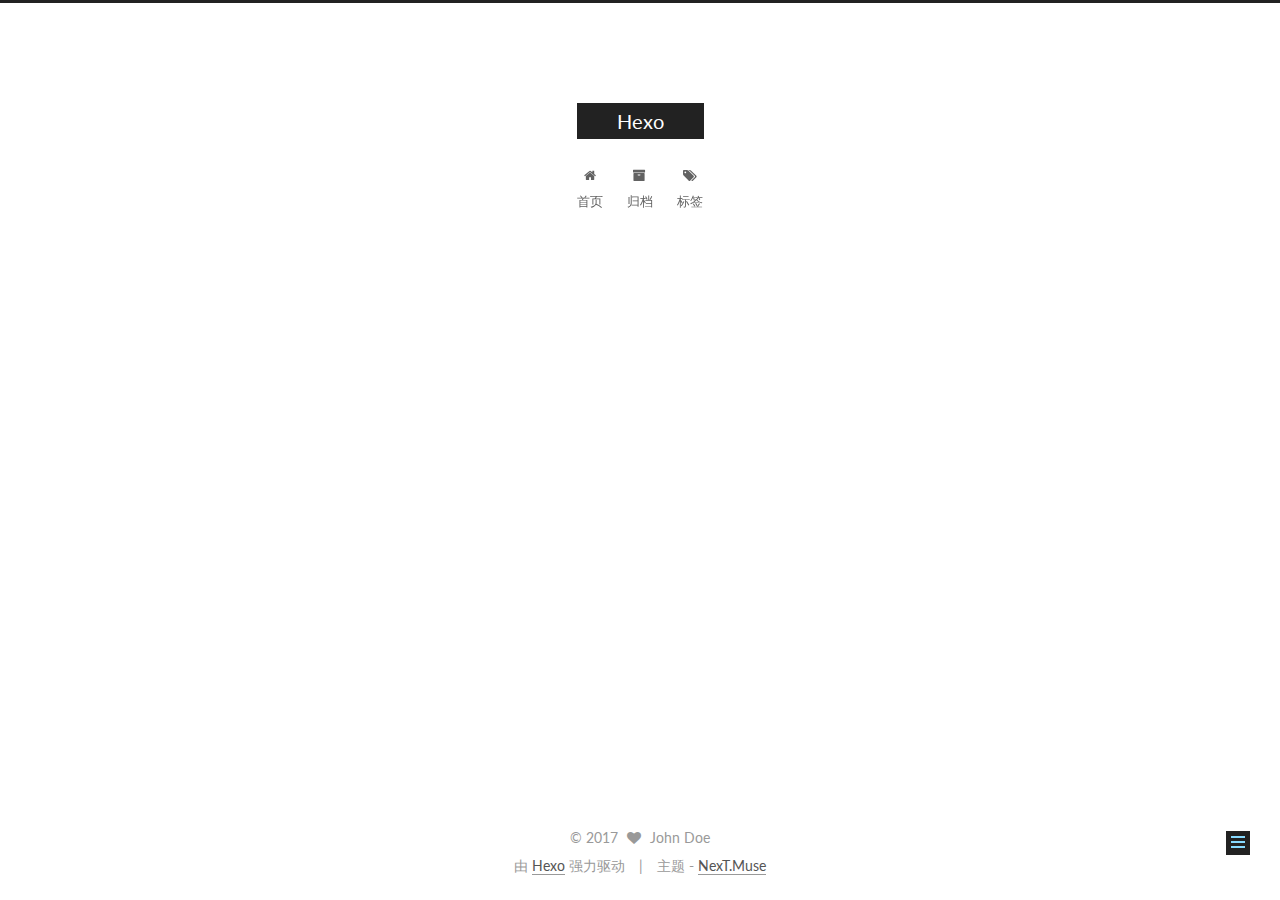
<file: 2017/06/20/hexo-next-blog/index.html>
<!doctype html>



  


<html class="theme-next muse use-motion" lang="zh-Hans">
<head>
  <meta charset="UTF-8"/>
<meta http-equiv="X-UA-Compatible" content="IE=edge" />
<meta name="viewport" content="width=device-width, initial-scale=1, maximum-scale=1"/>









<meta http-equiv="Cache-Control" content="no-transform" />
<meta http-equiv="Cache-Control" content="no-siteapp" />















  
  
  <link href="/lib/fancybox/source/jquery.fancybox.css?v=2.1.5" rel="stylesheet" type="text/css" />




  
  
  
  

  
    
    
  

  

  

  

  

  
    
    
    <link href="//fonts.googleapis.com/css?family=Lato:300,300italic,400,400italic,700,700italic&subset=latin,latin-ext" rel="stylesheet" type="text/css">
  






<link href="/lib/font-awesome/css/font-awesome.min.css?v=4.6.2" rel="stylesheet" type="text/css" />

<link href="/css/main.css?v=5.1.1" rel="stylesheet" type="text/css" />


  <meta name="keywords" content="Hexo, NexT" />




  


  <link rel="alternate" href="/atom.xml" title="Hexo" type="application/atom+xml" />




  <link rel="shortcut icon" type="image/x-icon" href="/favicon.ico?v=5.1.1" />






<meta name="description" content="title: hexo_next_blogdate: 2017-06-20 18:36:25tags:-https://linghucong.js.org/2016/04/15/2016-04-15-hexo-github-pages-blog/">
<meta property="og:type" content="article">
<meta property="og:title" content="Hexo">
<meta property="og:url" content="http://yoursite.com/2017/06/20/hexo-next-blog/index.html">
<meta property="og:site_name" content="Hexo">
<meta property="og:description" content="title: hexo_next_blogdate: 2017-06-20 18:36:25tags:-https://linghucong.js.org/2016/04/15/2016-04-15-hexo-github-pages-blog/">
<meta property="og:updated_time" content="2017-06-20T10:43:24.000Z">
<meta name="twitter:card" content="summary">
<meta name="twitter:title" content="Hexo">
<meta name="twitter:description" content="title: hexo_next_blogdate: 2017-06-20 18:36:25tags:-https://linghucong.js.org/2016/04/15/2016-04-15-hexo-github-pages-blog/">



<script type="text/javascript" id="hexo.configurations">
  var NexT = window.NexT || {};
  var CONFIG = {
    root: '/',
    scheme: 'Muse',
    sidebar: {"position":"left","display":"post","offset":12,"offset_float":0,"b2t":false,"scrollpercent":false},
    fancybox: true,
    motion: true,
    duoshuo: {
      userId: '0',
      author: '博主'
    },
    algolia: {
      applicationID: '',
      apiKey: '',
      indexName: '',
      hits: {"per_page":10},
      labels: {"input_placeholder":"Search for Posts","hits_empty":"We didn't find any results for the search: ${query}","hits_stats":"${hits} results found in ${time} ms"}
    }
  };
</script>



  <link rel="canonical" href="http://yoursite.com/2017/06/20/hexo-next-blog/"/>





  <title> | Hexo</title>
  














</head>

<body itemscope itemtype="http://schema.org/WebPage" lang="zh-Hans">

  
  
    
  

  <div class="container sidebar-position-left page-post-detail ">
    <div class="headband"></div>

    <header id="header" class="header" itemscope itemtype="http://schema.org/WPHeader">
      <div class="header-inner"><div class="site-brand-wrapper">
  <div class="site-meta ">
    

    <div class="custom-logo-site-title">
      <a href="/"  class="brand" rel="start">
        <span class="logo-line-before"><i></i></span>
        <span class="site-title">Hexo</span>
        <span class="logo-line-after"><i></i></span>
      </a>
    </div>
      
        <p class="site-subtitle"></p>
      
  </div>

  <div class="site-nav-toggle">
    <button>
      <span class="btn-bar"></span>
      <span class="btn-bar"></span>
      <span class="btn-bar"></span>
    </button>
  </div>
</div>

<nav class="site-nav">
  

  
    <ul id="menu" class="menu">
      
        
        <li class="menu-item menu-item-home">
          <a href="/" rel="section">
            
              <i class="menu-item-icon fa fa-fw fa-home"></i> <br />
            
            首页
          </a>
        </li>
      
        
        <li class="menu-item menu-item-archives">
          <a href="/archives/" rel="section">
            
              <i class="menu-item-icon fa fa-fw fa-archive"></i> <br />
            
            归档
          </a>
        </li>
      
        
        <li class="menu-item menu-item-tags">
          <a href="/tags/" rel="section">
            
              <i class="menu-item-icon fa fa-fw fa-tags"></i> <br />
            
            标签
          </a>
        </li>
      

      
    </ul>
  

  
</nav>



 </div>
    </header>

    <main id="main" class="main">
      <div class="main-inner">
        <div class="content-wrap">
          <div id="content" class="content">
            

  <div id="posts" class="posts-expand">
    

  

  
  
  

  <article class="post post-type-normal " itemscope itemtype="http://schema.org/Article">
    <link itemprop="mainEntityOfPage" href="http://yoursite.com/2017/06/20/hexo-next-blog/">

    <span hidden itemprop="author" itemscope itemtype="http://schema.org/Person">
      <meta itemprop="name" content="John Doe">
      <meta itemprop="description" content="">
      <meta itemprop="image" content="/images/avatar.gif">
    </span>

    <span hidden itemprop="publisher" itemscope itemtype="http://schema.org/Organization">
      <meta itemprop="name" content="Hexo">
    </span>

    
      <header class="post-header">

        
        
          <h1 class="post-title" itemprop="name headline"></h1>
        

        <div class="post-meta">
          <span class="post-time">
            
              <span class="post-meta-item-icon">
                <i class="fa fa-calendar-o"></i>
              </span>
              
                <span class="post-meta-item-text">发表于</span>
              
              <time title="创建于" itemprop="dateCreated datePublished" datetime="2017-06-20T18:43:24+08:00">
                2017-06-20
              </time>
            

            

            
          </span>

          

          
            
          

          
          

          

          

          

        </div>
      </header>
    

    <div class="post-body" itemprop="articleBody">

      
      

      
        <hr>
<p>title: hexo_next_blog<br>date: 2017-06-20 18:36:25<br>tags:<br>-<a href="https://linghucong.js.org/2016/04/15/2016-04-15-hexo-github-pages-blog/" target="_blank" rel="external">https://linghucong.js.org/2016/04/15/2016-04-15-hexo-github-pages-blog/</a>  </p>

      
    </div>

    <div>
      
        

      
    </div>

    <div>
      
        

      
    </div>

    <div>
      
        

      
    </div>

    <footer class="post-footer">
      

      
      
      

      
        <div class="post-nav">
          <div class="post-nav-next post-nav-item">
            
              <a href="/2017/06/20/thanks-for-you/" rel="next" title="thanks for you">
                <i class="fa fa-chevron-left"></i> thanks for you
              </a>
            
          </div>

          <span class="post-nav-divider"></span>

          <div class="post-nav-prev post-nav-item">
            
          </div>
        </div>
      

      
      
    </footer>
  </article>



    <div class="post-spread">
      
    </div>
  </div>


          </div>
          


          
  <div class="comments" id="comments">
    
  </div>


        </div>
        
          
  
  <div class="sidebar-toggle">
    <div class="sidebar-toggle-line-wrap">
      <span class="sidebar-toggle-line sidebar-toggle-line-first"></span>
      <span class="sidebar-toggle-line sidebar-toggle-line-middle"></span>
      <span class="sidebar-toggle-line sidebar-toggle-line-last"></span>
    </div>
  </div>

  <aside id="sidebar" class="sidebar">
    <div class="sidebar-inner">

      

      

      <section class="site-overview sidebar-panel sidebar-panel-active">
        <div class="site-author motion-element" itemprop="author" itemscope itemtype="http://schema.org/Person">
          <img class="site-author-image" itemprop="image"
               src="/images/avatar.gif"
               alt="John Doe" />
          <p class="site-author-name" itemprop="name">John Doe</p>
           
              <p class="site-description motion-element" itemprop="description"></p>
          
        </div>
        <nav class="site-state motion-element">

          
            <div class="site-state-item site-state-posts">
              <a href="/archives/">
                <span class="site-state-item-count">3</span>
                <span class="site-state-item-name">日志</span>
              </a>
            </div>
          

          

          

        </nav>

        
          <div class="feed-link motion-element">
            <a href="/atom.xml" rel="alternate">
              <i class="fa fa-rss"></i>
              RSS
            </a>
          </div>
        

        <div class="links-of-author motion-element">
          
        </div>

        
        

        
        

        


      </section>

      

      

    </div>
  </aside>


        
      </div>
    </main>

    <footer id="footer" class="footer">
      <div class="footer-inner">
        <div class="copyright" >
  
  &copy; 
  <span itemprop="copyrightYear">2017</span>
  <span class="with-love">
    <i class="fa fa-heart"></i>
  </span>
  <span class="author" itemprop="copyrightHolder">John Doe</span>
</div>


<div class="powered-by">
  由 <a class="theme-link" href="https://hexo.io">Hexo</a> 强力驱动
</div>

<div class="theme-info">
  主题 -
  <a class="theme-link" href="https://github.com/iissnan/hexo-theme-next">
    NexT.Muse
  </a>
</div>


        

        
      </div>
    </footer>

    
      <div class="back-to-top">
        <i class="fa fa-arrow-up"></i>
        
      </div>
    

  </div>

  

<script type="text/javascript">
  if (Object.prototype.toString.call(window.Promise) !== '[object Function]') {
    window.Promise = null;
  }
</script>









  












  
  <script type="text/javascript" src="/lib/jquery/index.js?v=2.1.3"></script>

  
  <script type="text/javascript" src="/lib/fastclick/lib/fastclick.min.js?v=1.0.6"></script>

  
  <script type="text/javascript" src="/lib/jquery_lazyload/jquery.lazyload.js?v=1.9.7"></script>

  
  <script type="text/javascript" src="/lib/velocity/velocity.min.js?v=1.2.1"></script>

  
  <script type="text/javascript" src="/lib/velocity/velocity.ui.min.js?v=1.2.1"></script>

  
  <script type="text/javascript" src="/lib/fancybox/source/jquery.fancybox.pack.js?v=2.1.5"></script>


  


  <script type="text/javascript" src="/js/src/utils.js?v=5.1.1"></script>

  <script type="text/javascript" src="/js/src/motion.js?v=5.1.1"></script>



  
  

  
  <script type="text/javascript" src="/js/src/scrollspy.js?v=5.1.1"></script>
<script type="text/javascript" src="/js/src/post-details.js?v=5.1.1"></script>



  


  <script type="text/javascript" src="/js/src/bootstrap.js?v=5.1.1"></script>



  


  




	





  





  





  






  





  

  

  

  

  

  

</body>
</html>
</file>
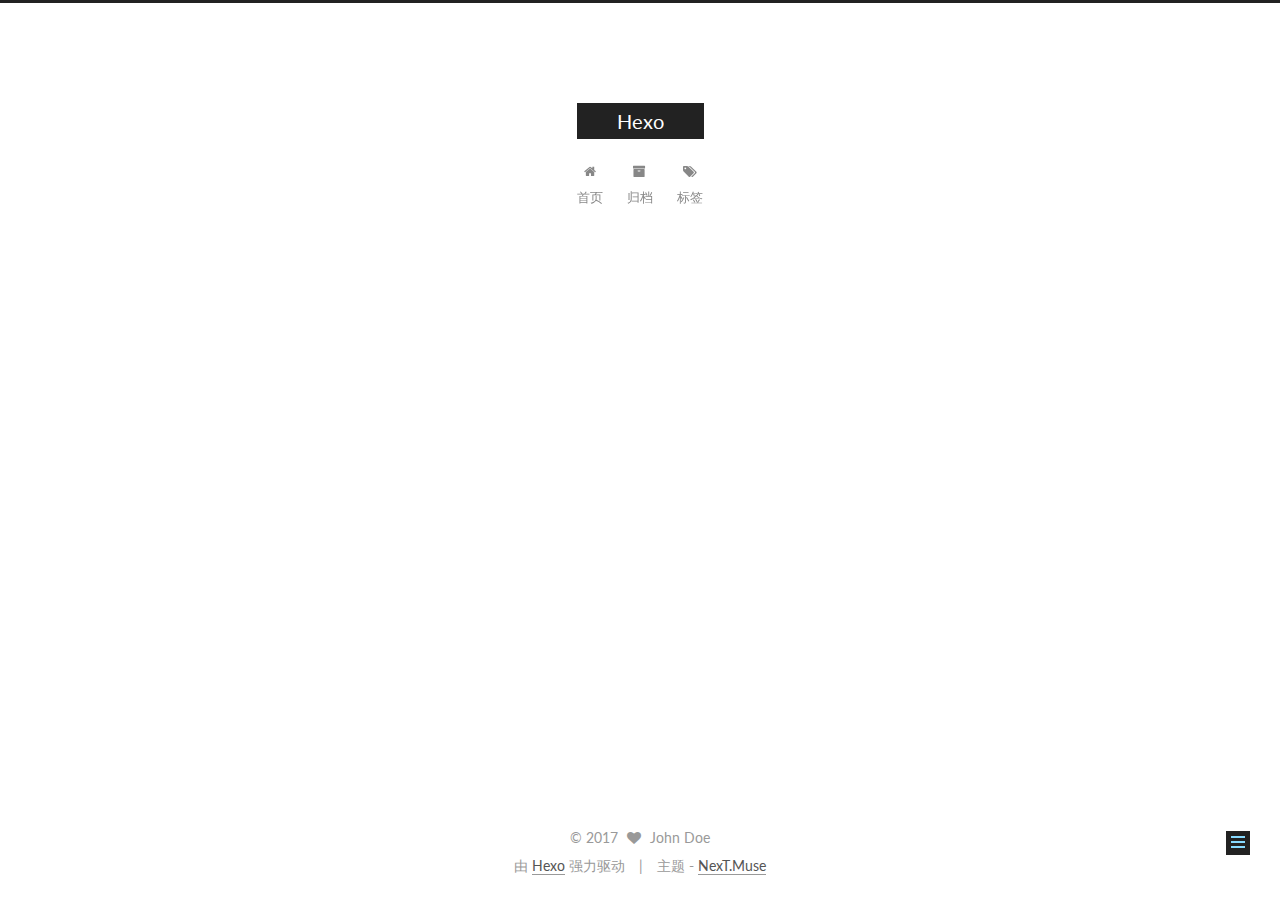
<file: 2017/06/20/thanks-for-you/index.html>
<!doctype html>



  


<html class="theme-next muse use-motion" lang="zh-Hans">
<head>
  <meta charset="UTF-8"/>
<meta http-equiv="X-UA-Compatible" content="IE=edge" />
<meta name="viewport" content="width=device-width, initial-scale=1, maximum-scale=1"/>









<meta http-equiv="Cache-Control" content="no-transform" />
<meta http-equiv="Cache-Control" content="no-siteapp" />















  
  
  <link href="/lib/fancybox/source/jquery.fancybox.css?v=2.1.5" rel="stylesheet" type="text/css" />




  
  
  
  

  
    
    
  

  

  

  

  

  
    
    
    <link href="//fonts.googleapis.com/css?family=Lato:300,300italic,400,400italic,700,700italic&subset=latin,latin-ext" rel="stylesheet" type="text/css">
  






<link href="/lib/font-awesome/css/font-awesome.min.css?v=4.6.2" rel="stylesheet" type="text/css" />

<link href="/css/main.css?v=5.1.1" rel="stylesheet" type="text/css" />


  <meta name="keywords" content="Hexo, NexT" />





  <link rel="alternate" href="/atom.xml" title="Hexo" type="application/atom+xml" />




  <link rel="shortcut icon" type="image/x-icon" href="/favicon.ico?v=5.1.1" />






<meta property="og:type" content="article">
<meta property="og:title" content="thanks for you">
<meta property="og:url" content="http://yoursite.com/2017/06/20/thanks-for-you/index.html">
<meta property="og:site_name" content="Hexo">
<meta property="og:updated_time" content="2017-06-20T08:30:13.000Z">
<meta name="twitter:card" content="summary">
<meta name="twitter:title" content="thanks for you">



<script type="text/javascript" id="hexo.configurations">
  var NexT = window.NexT || {};
  var CONFIG = {
    root: '/',
    scheme: 'Muse',
    sidebar: {"position":"left","display":"post","offset":12,"offset_float":0,"b2t":false,"scrollpercent":false},
    fancybox: true,
    motion: true,
    duoshuo: {
      userId: '0',
      author: '博主'
    },
    algolia: {
      applicationID: '',
      apiKey: '',
      indexName: '',
      hits: {"per_page":10},
      labels: {"input_placeholder":"Search for Posts","hits_empty":"We didn't find any results for the search: ${query}","hits_stats":"${hits} results found in ${time} ms"}
    }
  };
</script>



  <link rel="canonical" href="http://yoursite.com/2017/06/20/thanks-for-you/"/>





  <title>thanks for you | Hexo</title>
  














</head>

<body itemscope itemtype="http://schema.org/WebPage" lang="zh-Hans">

  
  
    
  

  <div class="container sidebar-position-left page-post-detail ">
    <div class="headband"></div>

    <header id="header" class="header" itemscope itemtype="http://schema.org/WPHeader">
      <div class="header-inner"><div class="site-brand-wrapper">
  <div class="site-meta ">
    

    <div class="custom-logo-site-title">
      <a href="/"  class="brand" rel="start">
        <span class="logo-line-before"><i></i></span>
        <span class="site-title">Hexo</span>
        <span class="logo-line-after"><i></i></span>
      </a>
    </div>
      
        <p class="site-subtitle"></p>
      
  </div>

  <div class="site-nav-toggle">
    <button>
      <span class="btn-bar"></span>
      <span class="btn-bar"></span>
      <span class="btn-bar"></span>
    </button>
  </div>
</div>

<nav class="site-nav">
  

  
    <ul id="menu" class="menu">
      
        
        <li class="menu-item menu-item-home">
          <a href="/" rel="section">
            
              <i class="menu-item-icon fa fa-fw fa-home"></i> <br />
            
            首页
          </a>
        </li>
      
        
        <li class="menu-item menu-item-archives">
          <a href="/archives/" rel="section">
            
              <i class="menu-item-icon fa fa-fw fa-archive"></i> <br />
            
            归档
          </a>
        </li>
      
        
        <li class="menu-item menu-item-tags">
          <a href="/tags/" rel="section">
            
              <i class="menu-item-icon fa fa-fw fa-tags"></i> <br />
            
            标签
          </a>
        </li>
      

      
    </ul>
  

  
</nav>



 </div>
    </header>

    <main id="main" class="main">
      <div class="main-inner">
        <div class="content-wrap">
          <div id="content" class="content">
            

  <div id="posts" class="posts-expand">
    

  

  
  
  

  <article class="post post-type-normal " itemscope itemtype="http://schema.org/Article">
    <link itemprop="mainEntityOfPage" href="http://yoursite.com/2017/06/20/thanks-for-you/">

    <span hidden itemprop="author" itemscope itemtype="http://schema.org/Person">
      <meta itemprop="name" content="John Doe">
      <meta itemprop="description" content="">
      <meta itemprop="image" content="/images/avatar.gif">
    </span>

    <span hidden itemprop="publisher" itemscope itemtype="http://schema.org/Organization">
      <meta itemprop="name" content="Hexo">
    </span>

    
      <header class="post-header">

        
        
          <h1 class="post-title" itemprop="name headline">thanks for you</h1>
        

        <div class="post-meta">
          <span class="post-time">
            
              <span class="post-meta-item-icon">
                <i class="fa fa-calendar-o"></i>
              </span>
              
                <span class="post-meta-item-text">发表于</span>
              
              <time title="创建于" itemprop="dateCreated datePublished" datetime="2017-06-20T16:30:13+08:00">
                2017-06-20
              </time>
            

            

            
          </span>

          

          
            
          

          
          

          

          

          

        </div>
      </header>
    

    <div class="post-body" itemprop="articleBody">

      
      

      
        
      
    </div>

    <div>
      
        

      
    </div>

    <div>
      
        

      
    </div>

    <div>
      
        

      
    </div>

    <footer class="post-footer">
      

      
      
      

      
        <div class="post-nav">
          <div class="post-nav-next post-nav-item">
            
              <a href="/2017/06/20/hello-world/" rel="next" title="Hello World">
                <i class="fa fa-chevron-left"></i> Hello World
              </a>
            
          </div>

          <span class="post-nav-divider"></span>

          <div class="post-nav-prev post-nav-item">
            
              <a href="/2017/06/20/hexo-next-blog/" rel="prev" title="">
                 <i class="fa fa-chevron-right"></i>
              </a>
            
          </div>
        </div>
      

      
      
    </footer>
  </article>



    <div class="post-spread">
      
    </div>
  </div>


          </div>
          


          
  <div class="comments" id="comments">
    
  </div>


        </div>
        
          
  
  <div class="sidebar-toggle">
    <div class="sidebar-toggle-line-wrap">
      <span class="sidebar-toggle-line sidebar-toggle-line-first"></span>
      <span class="sidebar-toggle-line sidebar-toggle-line-middle"></span>
      <span class="sidebar-toggle-line sidebar-toggle-line-last"></span>
    </div>
  </div>

  <aside id="sidebar" class="sidebar">
    <div class="sidebar-inner">

      

      

      <section class="site-overview sidebar-panel sidebar-panel-active">
        <div class="site-author motion-element" itemprop="author" itemscope itemtype="http://schema.org/Person">
          <img class="site-author-image" itemprop="image"
               src="/images/avatar.gif"
               alt="John Doe" />
          <p class="site-author-name" itemprop="name">John Doe</p>
           
              <p class="site-description motion-element" itemprop="description"></p>
          
        </div>
        <nav class="site-state motion-element">

          
            <div class="site-state-item site-state-posts">
              <a href="/archives/">
                <span class="site-state-item-count">3</span>
                <span class="site-state-item-name">日志</span>
              </a>
            </div>
          

          

          

        </nav>

        
          <div class="feed-link motion-element">
            <a href="/atom.xml" rel="alternate">
              <i class="fa fa-rss"></i>
              RSS
            </a>
          </div>
        

        <div class="links-of-author motion-element">
          
        </div>

        
        

        
        

        


      </section>

      

      

    </div>
  </aside>


        
      </div>
    </main>

    <footer id="footer" class="footer">
      <div class="footer-inner">
        <div class="copyright" >
  
  &copy; 
  <span itemprop="copyrightYear">2017</span>
  <span class="with-love">
    <i class="fa fa-heart"></i>
  </span>
  <span class="author" itemprop="copyrightHolder">John Doe</span>
</div>


<div class="powered-by">
  由 <a class="theme-link" href="https://hexo.io">Hexo</a> 强力驱动
</div>

<div class="theme-info">
  主题 -
  <a class="theme-link" href="https://github.com/iissnan/hexo-theme-next">
    NexT.Muse
  </a>
</div>


        

        
      </div>
    </footer>

    
      <div class="back-to-top">
        <i class="fa fa-arrow-up"></i>
        
      </div>
    

  </div>

  

<script type="text/javascript">
  if (Object.prototype.toString.call(window.Promise) !== '[object Function]') {
    window.Promise = null;
  }
</script>









  












  
  <script type="text/javascript" src="/lib/jquery/index.js?v=2.1.3"></script>

  
  <script type="text/javascript" src="/lib/fastclick/lib/fastclick.min.js?v=1.0.6"></script>

  
  <script type="text/javascript" src="/lib/jquery_lazyload/jquery.lazyload.js?v=1.9.7"></script>

  
  <script type="text/javascript" src="/lib/velocity/velocity.min.js?v=1.2.1"></script>

  
  <script type="text/javascript" src="/lib/velocity/velocity.ui.min.js?v=1.2.1"></script>

  
  <script type="text/javascript" src="/lib/fancybox/source/jquery.fancybox.pack.js?v=2.1.5"></script>


  


  <script type="text/javascript" src="/js/src/utils.js?v=5.1.1"></script>

  <script type="text/javascript" src="/js/src/motion.js?v=5.1.1"></script>



  
  

  
  <script type="text/javascript" src="/js/src/scrollspy.js?v=5.1.1"></script>
<script type="text/javascript" src="/js/src/post-details.js?v=5.1.1"></script>



  


  <script type="text/javascript" src="/js/src/bootstrap.js?v=5.1.1"></script>



  


  




	





  





  





  






  





  

  

  

  

  

  

</body>
</html>
</file>
<file: css/main.css>
/* normalize.css v3.0.2 | MIT License | git.io/normalize */
html {
  font-family: sans-serif; /* 1 */
  -ms-text-size-adjust: 100%; /* 2 */
  -webkit-text-size-adjust: 100%; /* 2 */
}
body {
  margin: 0;
}
article,
aside,
details,
figcaption,
figure,
footer,
header,
hgroup,
main,
menu,
nav,
section,
summary {
  display: block;
}
audio,
canvas,
progress,
video {
  display: inline-block; /* 1 */
  vertical-align: baseline; /* 2 */
}
audio:not([controls]) {
  display: none;
  height: 0;
}
[hidden],
template {
  display: none;
}
a {
  background-color: transparent;
}
a:active,
a:hover {
  outline: 0;
}
abbr[title] {
  border-bottom: 1px dotted;
}
b,
strong {
  font-weight: bold;
}
dfn {
  font-style: italic;
}
h1 {
  font-size: 2em;
  margin: 0.67em 0;
}
mark {
  background: #ff0;
  color: #000;
}
small {
  font-size: 80%;
}
sub,
sup {
  font-size: 75%;
  line-height: 0;
  position: relative;
  vertical-align: baseline;
}
sup {
  top: -0.5em;
}
sub {
  bottom: -0.25em;
}
img {
  border: 0;
}
svg:not(:root) {
  overflow: hidden;
}
figure {
  margin: 1em 40px;
}
hr {
  -moz-box-sizing: content-box;
  box-sizing: content-box;
  height: 0;
}
pre {
  overflow: auto;
}
code,
kbd,
pre,
samp {
  font-family: monospace, monospace;
  font-size: 1em;
}
button,
input,
optgroup,
select,
textarea {
  color: inherit; /* 1 */
  font: inherit; /* 2 */
  margin: 0; /* 3 */
}
button {
  overflow: visible;
}
button,
select {
  text-transform: none;
}
button,
html input[type="button"],
input[type="reset"],
input[type="submit"] {
  -webkit-appearance: button; /* 2 */
  cursor: pointer; /* 3 */
}
button[disabled],
html input[disabled] {
  cursor: default;
}
button::-moz-focus-inner,
input::-moz-focus-inner {
  border: 0;
  padding: 0;
}
input {
  line-height: normal;
}
input[type="checkbox"],
input[type="radio"] {
  box-sizing: border-box; /* 1 */
  padding: 0; /* 2 */
}
input[type="number"]::-webkit-inner-spin-button,
input[type="number"]::-webkit-outer-spin-button {
  height: auto;
}
input[type="search"] {
  -webkit-appearance: textfield; /* 1 */
  -moz-box-sizing: content-box;
  -webkit-box-sizing: content-box; /* 2 */
  box-sizing: content-box;
}
input[type="search"]::-webkit-search-cancel-button,
input[type="search"]::-webkit-search-decoration {
  -webkit-appearance: none;
}
fieldset {
  border: 1px solid #c0c0c0;
  margin: 0 2px;
  padding: 0.35em 0.625em 0.75em;
}
legend {
  border: 0; /* 1 */
  padding: 0; /* 2 */
}
textarea {
  overflow: auto;
}
optgroup {
  font-weight: bold;
}
table {
  border-collapse: collapse;
  border-spacing: 0;
}
td,
th {
  padding: 0;
}
::selection {
  background: #262a30;
  color: #fff;
}
body {
  position: relative;
  font-family: 'Lato', "PingFang SC", "Microsoft YaHei", sans-serif;
  font-size: 14px;
  line-height: 2;
  color: #555;
  background: #fff;
}
@media (max-width: 767px) {
  body {
    padding-right: 0 !important;
  }
}
@media (min-width: 768px) and (max-width: 991px) {
  body {
    padding-right: 0 !important;
  }
}
@media (min-width: 1600px) {
  body {
    font-size: 16px;
  }
}
h1,
h2,
h3,
h4,
h5,
h6 {
  margin: 0;
  padding: 0;
  font-weight: bold;
  line-height: 1.5;
  font-family: 'Lato', "PingFang SC", "Microsoft YaHei", sans-serif;
}
h2,
h3,
h4,
h5,
h6 {
  margin: 20px 0 15px;
}
h1 {
  font-size: 22px;
}
@media (max-width: 767px) {
  h1 {
    font-size: 18px;
  }
}
h2 {
  font-size: 20px;
}
@media (max-width: 767px) {
  h2 {
    font-size: 16px;
  }
}
h3 {
  font-size: 18px;
}
@media (max-width: 767px) {
  h3 {
    font-size: 14px;
  }
}
h4 {
  font-size: 16px;
}
@media (max-width: 767px) {
  h4 {
    font-size: 12px;
  }
}
h5 {
  font-size: 14px;
}
@media (max-width: 767px) {
  h5 {
    font-size: 10px;
  }
}
h6 {
  font-size: 12px;
}
@media (max-width: 767px) {
  h6 {
    font-size: 8px;
  }
}
p {
  margin: 0 0 25px 0;
}
a {
  color: #555;
  text-decoration: none;
  border-bottom: 1px solid #999;
  word-wrap: break-word;
}
a:hover {
  color: #222;
  border-bottom-color: #222;
}
blockquote {
  margin: 0;
  padding: 0;
}
img {
  display: block;
  margin: auto;
  max-width: 100%;
  height: auto;
}
hr {
  margin: 40px 0;
  height: 3px;
  border: none;
  background-color: #ddd;
  background-image: repeating-linear-gradient(-45deg, #fff, #fff 4px, transparent 4px, transparent 8px);
}
blockquote {
  padding: 0 15px;
  color: #666;
  border-left: 4px solid #ddd;
}
blockquote cite::before {
  content: "-";
  padding: 0 5px;
}
dt {
  font-weight: 700;
}
dd {
  margin: 0;
  padding: 0;
}
.text-left {
  text-align: left;
}
.text-center {
  text-align: center;
}
.text-right {
  text-align: right;
}
.text-justify {
  text-align: justify;
}
.text-nowrap {
  white-space: nowrap;
}
.text-lowercase {
  text-transform: lowercase;
}
.text-uppercase {
  text-transform: uppercase;
}
.text-capitalize {
  text-transform: capitalize;
}
.center-block {
  display: block;
  margin-left: auto;
  margin-right: auto;
}
.clearfix:before,
.clearfix:after {
  content: " ";
  display: table;
}
.clearfix:after {
  clear: both;
}
.pullquote {
  width: 45%;
}
.pullquote.left {
  float: left;
  margin-left: 5px;
  margin-right: 10px;
}
.pullquote.right {
  float: right;
  margin-left: 10px;
  margin-right: 5px;
}
.affix.affix.affix {
  position: fixed;
}
.translation {
  margin-top: -20px;
  font-size: 14px;
  color: #999;
}
.scrollbar-measure {
  width: 100px;
  height: 100px;
  overflow: scroll;
  position: absolute;
  top: -9999px;
}
.use-motion .motion-element {
  opacity: 0;
}
table {
  margin: 20px 0;
  width: 100%;
  border-collapse: collapse;
  border-spacing: 0;
  border: 1px solid #ddd;
  font-size: 14px;
  table-layout: fixed;
  word-wrap: break-all;
}
table>tbody>tr:nth-of-type(odd) {
  background-color: #f9f9f9;
}
table>tbody>tr:hover {
  background-color: #f5f5f5;
}
caption,
th,
td {
  padding: 8px;
  text-align: left;
  vertical-align: middle;
  font-weight: normal;
}
th,
td {
  border-bottom: 3px solid #ddd;
  border-right: 1px solid #eee;
}
th {
  padding-bottom: 10px;
  font-weight: 700;
}
td {
  border-bottom-width: 1px;
}
html,
body {
  height: 100%;
}
.container {
  position: relative;
  min-height: 100%;
}
.header-inner {
  margin: 0 auto;
  padding: 100px 0 70px;
  width: 700px;
}
@media (min-width: 1600px) {
  .container .header-inner {
    width: 900px;
  }
}
.main {
  padding-bottom: 150px;
}
.main-inner {
  margin: 0 auto;
  width: 700px;
}
@media (min-width: 1600px) {
  .container .main-inner {
    width: 900px;
  }
}
.footer {
  position: absolute;
  left: 0;
  bottom: 0;
  width: 100%;
  min-height: 50px;
}
.footer-inner {
  box-sizing: border-box;
  margin: 20px auto;
  width: 700px;
}
@media (min-width: 1600px) {
  .container .footer-inner {
    width: 900px;
  }
}
pre,
.highlight {
  overflow: auto;
  margin: 20px 0;
  padding: 0;
  font-size: 13px;
  color: #4d4d4c;
  background: #f7f7f7;
  line-height: 1.6;
}
pre,
code {
  font-family: consolas, Menlo, "PingFang SC", "Microsoft YaHei", monospace;
}
code {
  padding: 2px 4px;
  word-wrap: break-word;
  color: #555;
  background: #eee;
  border-radius: 3px;
  font-size: 13px;
}
pre code {
  padding: 0;
  color: #4d4d4c;
  background: none;
  text-shadow: none;
}
.highlight {
  border-radius: 1px;
}
.highlight pre {
  border: none;
  margin: 0;
  padding: 10px 0;
}
.highlight table {
  margin: 0;
  width: auto;
  border: none;
}
.highlight td {
  border: none;
  padding: 0;
}
.highlight figcaption {
  font-size: 1em;
  color: #4d4d4c;
  line-height: 1em;
  margin-bottom: 1em;
}
.highlight figcaption:before,
.highlight figcaption:after {
  content: " ";
  display: table;
}
.highlight figcaption:after {
  clear: both;
}
.highlight figcaption a {
  float: right;
  color: #4d4d4c;
}
.highlight figcaption a:hover {
  border-bottom-color: #4d4d4c;
}
.highlight .gutter pre {
  padding-left: 10px;
  padding-right: 10px;
  color: #869194;
  text-align: right;
  background-color: #eff2f3;
}
.highlight .code pre {
  width: 100%;
  padding-left: 10px;
  padding-right: 10px;
  background-color: #f7f7f7;
}
.highlight .line {
  height: 20px;
}
.gutter {
  -webkit-user-select: none;
  -moz-user-select: none;
  -ms-user-select: none;
  user-select: none;
}
.gist table {
  width: auto;
}
.gist table td {
  border: none;
}
pre .deletion {
  background: #fdd;
}
pre .addition {
  background: #dfd;
}
pre .meta {
  color: #8959a8;
}
pre .comment {
  color: #8e908c;
}
pre .variable,
pre .attribute,
pre .tag,
pre .regexp,
pre .ruby .constant,
pre .xml .tag .title,
pre .xml .pi,
pre .xml .doctype,
pre .html .doctype,
pre .css .id,
pre .css .class,
pre .css .pseudo {
  color: #c82829;
}
pre .number,
pre .preprocessor,
pre .built_in,
pre .literal,
pre .params,
pre .constant,
pre .command {
  color: #f5871f;
}
pre .ruby .class .title,
pre .css .rules .attribute,
pre .string,
pre .value,
pre .inheritance,
pre .header,
pre .ruby .symbol,
pre .xml .cdata,
pre .special,
pre .number,
pre .formula {
  color: #718c00;
}
pre .title,
pre .css .hexcolor {
  color: #3e999f;
}
pre .function,
pre .python .decorator,
pre .python .title,
pre .ruby .function .title,
pre .ruby .title .keyword,
pre .perl .sub,
pre .javascript .title,
pre .coffeescript .title {
  color: #4271ae;
}
pre .keyword,
pre .javascript .function {
  color: #8959a8;
}
.full-image.full-image.full-image {
  border: none;
  max-width: 100%;
  width: auto;
  margin: 20px auto;
}
@media (min-width: 992px) {
  .full-image.full-image.full-image {
    max-width: none;
    width: 110%;
    margin: 25px -5%;
  }
}
.blockquote-center,
.page-home .post-type-quote blockquote,
.page-post-detail .post-type-quote blockquote {
  position: relative;
  margin: 40px 0;
  padding: 0;
  border-left: none;
  text-align: center;
}
.blockquote-center::before,
.page-home .post-type-quote blockquote::before,
.page-post-detail .post-type-quote blockquote::before,
.blockquote-center::after,
.page-home .post-type-quote blockquote::after,
.page-post-detail .post-type-quote blockquote::after {
  position: absolute;
  content: ' ';
  display: block;
  width: 100%;
  height: 24px;
  opacity: 0.2;
  background-repeat: no-repeat;
  background-position: 0 -6px;
  background-size: 22px 22px;
}
.blockquote-center::before,
.page-home .post-type-quote blockquote::before,
.page-post-detail .post-type-quote blockquote::before {
  top: -20px;
  background-image: url("../images/quote-l.svg");
  border-top: 1px solid #ccc;
}
.blockquote-center::after,
.page-home .post-type-quote blockquote::after,
.page-post-detail .post-type-quote blockquote::after {
  bottom: -20px;
  background-image: url("../images/quote-r.svg");
  border-bottom: 1px solid #ccc;
  background-position: 100% 8px;
}
.blockquote-center p,
.page-home .post-type-quote blockquote p,
.page-post-detail .post-type-quote blockquote p,
.blockquote-center div,
.page-home .post-type-quote blockquote div,
.page-post-detail .post-type-quote blockquote div {
  text-align: center;
}
.post .post-body .group-picture img {
  box-sizing: border-box;
  padding: 0 3px;
  border: none;
}
.post .group-picture-row {
  overflow: hidden;
  margin-top: 6px;
}
.post .group-picture-row:first-child {
  margin-top: 0;
}
.post .group-picture-column {
  float: left;
}
.page-post-detail .post-body .group-picture-column {
  float: none;
  margin-top: 10px;
  width: auto !important;
}
.page-post-detail .post-body .group-picture-column img {
  margin: 0 auto;
}
.page-archive .group-picture-container {
  overflow: hidden;
}
.page-archive .group-picture-row {
  float: left;
}
.page-archive .group-picture-row:first-child {
  margin-top: 6px;
}
.page-archive .group-picture-column {
  max-width: 150px;
  max-height: 150px;
}
.note {
  padding: 20px;
  margin: 20px 0;
  border: 1px solid #eee;
  border-left-width: 5px;
  border-radius: 3px;
}
.note h2,
.note h3,
.note h4,
.note h5,
.note h6 {
  margin-top: 0;
  margin-bottom: 5px;
  padding-top: 0 !important;
}
.note p:last-child {
  margin-bottom: 0;
}
.note code {
  border-radius: 3px;
}
.note+.note {
  margin-top: -5px;
}
.default {
  border-left-color: #777;
}
.default h2,
.default h3,
.default h4,
.default h5,
.default h6 {
  color: #777;
}
.primary {
  border-left-color: #428bca;
}
.primary h2,
.primary h3,
.primary h4,
.primary h5,
.primary h6 {
  color: #428bca;
}
.success {
  border-left-color: #5cb85c;
}
.success h2,
.success h3,
.success h4,
.success h5,
.success h6 {
  color: #5cb85c;
}
.danger {
  border-left-color: #d9534f;
}
.danger h2,
.danger h3,
.danger h4,
.danger h5,
.danger h6 {
  color: #d9534f;
}
.warning {
  border-left-color: #f0ad4e;
}
.warning h2,
.warning h3,
.warning h4,
.warning h5,
.warning h6 {
  color: #f0ad4e;
}
.info {
  border-left-color: #5bc0de;
}
.info h2,
.info h3,
.info h4,
.info h5,
.info h6 {
  color: #5bc0de;
}
.btn {
  display: inline-block;
  padding: 0 20px;
  font-size: 14px;
  color: #fff;
  background: #222;
  border: 2px solid #222;
  text-decoration: none;
  border-radius: 0;
  transition-property: background-color;
  transition-duration: 0.2s;
  transition-timing-function: ease-in-out;
  transition-delay: 0s;
}
.btn:hover,
.post-button .btn:hover {
  border-color: #222;
  color: #222;
  background: #fff;
}
.btn-bar {
  display: block;
  width: 22px;
  height: 2px;
  background: #555;
  border-radius: 1px;
}
.btn-bar+.btn-bar {
  margin-top: 4px;
}
.pagination {
  margin: 120px 0 40px;
  text-align: center;
  border-top: 1px solid #eee;
}
.page-number-basic,
.pagination .prev,
.pagination .next,
.pagination .page-number,
.pagination .space {
  display: inline-block;
  position: relative;
  top: -1px;
  margin: 0 10px;
  padding: 0 10px;
  line-height: 30px;
}
@media (max-width: 767px) {
  .page-number-basic,
  .pagination .prev,
  .pagination .next,
  .pagination .page-number,
  .pagination .space {
    margin: 0 5px;
  }
}
.pagination .prev,
.pagination .next,
.pagination .page-number {
  border-bottom: 0;
  border-top: 1px solid #eee;
  transition-property: border-color;
  transition-duration: 0.2s;
  transition-timing-function: ease-in-out;
  transition-delay: 0s;
}
.pagination .prev:hover,
.pagination .next:hover,
.pagination .page-number:hover {
  border-top-color: #222;
}
.pagination .space {
  padding: 0;
  margin: 0;
}
.pagination .prev {
  margin-left: 0;
}
.pagination .next {
  margin-right: 0;
}
.pagination .page-number.current {
  color: #fff;
  background: #ccc;
  border-top-color: #ccc;
}
@media (max-width: 767px) {
  .pagination {
    border-top: none;
  }
  .pagination .prev,
  .pagination .next,
  .pagination .page-number {
    margin-bottom: 10px;
    border-top: 0;
    border-bottom: 1px solid #eee;
  }
  .pagination .prev:hover,
  .pagination .next:hover,
  .pagination .page-number:hover {
    border-bottom-color: #222;
  }
}
.comments {
  margin: 60px 20px 0;
}
.tag-cloud {
  text-align: center;
}
.tag-cloud a {
  display: inline-block;
  margin: 10px;
}
.back-to-top {
  box-sizing: border-box;
  position: fixed;
  bottom: -100px;
  right: 30px;
  z-index: 1050;
  padding: 0 6px;
  width: 24px;
  background: #222;
  font-size: 12px;
  opacity: 1;
  color: #fff;
  cursor: pointer;
  text-align: center;
  -webkit-transform: translateZ(0);
  transition-property: bottom;
  transition-duration: 0.2s;
  transition-timing-function: ease-in-out;
  transition-delay: 0s;
}
@media (max-width: 767px) {
  .back-to-top {
    display: none;
  }
}
@media (min-width: 768px) and (max-width: 991px) {
  .back-to-top {
    display: none;
  }
}
.back-to-top.back-to-top-on {
  bottom: 19px;
}
.header {
  background: transparent;
}
.header-inner {
  position: relative;
}
.headband {
  height: 3px;
  background: #222;
}
.site-meta {
  margin: 0;
  text-align: center;
}
@media (max-width: 767px) {
  .site-meta {
    text-align: center;
  }
}
.brand {
  position: relative;
  display: inline-block;
  padding: 0 40px;
  color: #fff;
  background: #222;
  border-bottom: none;
}
.brand:hover {
  color: #fff;
}
.logo {
  display: inline-block;
  margin-right: 5px;
  line-height: 36px;
  vertical-align: top;
}
.site-title {
  display: inline-block;
  vertical-align: top;
  line-height: 36px;
  font-size: 20px;
  font-weight: normal;
  font-family: 'Lato', "PingFang SC", "Microsoft YaHei", sans-serif;
}
.site-subtitle {
  margin-top: 10px;
  font-size: 13px;
  color: #999;
}
.use-motion .brand {
  opacity: 0;
}
.use-motion .logo,
.use-motion .site-title,
.use-motion .site-subtitle {
  opacity: 0;
  position: relative;
  top: -10px;
}
.site-nav-toggle {
  display: none;
  position: absolute;
  top: 10px;
  left: 10px;
}
@media (max-width: 767px) {
  .site-nav-toggle {
    display: block;
  }
}
.site-nav-toggle button {
  margin-top: 2px;
  padding: 9px 10px;
  background: transparent;
  border: none;
}
@media (max-width: 767px) {
  .site-nav {
    display: none;
    margin: 0 -10px;
    padding: 0 10px;
    clear: both;
    border-top: 1px solid #ddd;
  }
}
@media (min-width: 768px) and (max-width: 991px) {
  .site-nav {
    display: block !important;
  }
}
@media (min-width: 992px) {
  .site-nav {
    display: block !important;
  }
}
.menu {
  margin-top: 20px;
  padding-left: 0;
  text-align: center;
}
.menu .menu-item {
  display: inline-block;
  margin: 0 10px;
  list-style: none;
}
@media screen and (max-width: 767px) {
  .menu .menu-item {
    margin-top: 10px;
  }
}
.menu .menu-item a {
  display: block;
  font-size: 13px;
  line-height: inherit;
  border-bottom: 1px solid transparent;
  transition-property: border-color;
  transition-duration: 0.2s;
  transition-timing-function: ease-in-out;
  transition-delay: 0s;
}
.menu .menu-item a:hover {
  border-bottom-color: #222;
}
.menu .menu-item .fa {
  margin-right: 5px;
}
.use-motion .menu-item {
  opacity: 0;
}
.post-body {
  font-family: 'Lato', "PingFang SC", "Microsoft YaHei", sans-serif;
}
@media (max-width: 767px) {
  .post-body {
    word-break: break-word;
  }
}
.post-body .fancybox img {
  display: block !important;
  margin: 0 auto;
  cursor: pointer;
  cursor: zoom-in;
  cursor: -webkit-zoom-in;
}
.post-body .image-caption,
.post-body .figure .caption {
  margin: 10px auto 15px;
  text-align: center;
  font-size: 14px;
  color: #999;
  font-weight: bold;
  line-height: 1;
}
.post-sticky-flag {
  display: inline-block;
  font-size: 16px;
  -ms-transform: rotate(30deg);
  -webkit-transform: rotate(30deg);
  -moz-transform: rotate(30deg);
  -ms-transform: rotate(30deg);
  -o-transform: rotate(30deg);
  transform: rotate(30deg);
}
.posts-expand {
  padding-top: 40px;
}
@media (max-width: 767px) {
  .posts-expand {
    margin: 0 20px;
  }
  .post-body pre {
    padding: 10px;
  }
  .post-body pre .gutter pre {
    padding-right: 10px;
  }
  .post-body .highlight {
    margin-left: 0px;
    margin-right: 0px;
    padding: 0;
  }
  .post-body .highlight .gutter pre {
    padding-right: 10px;
  }
}
@media (min-width: 992px) {
  .posts-expand .post-body {
    text-align: justify;
  }
}
.posts-expand .post-body h2,
.posts-expand .post-body h3,
.posts-expand .post-body h4,
.posts-expand .post-body h5,
.posts-expand .post-body h6 {
  padding-top: 10px;
}
.posts-expand .post-body h2 .header-anchor,
.posts-expand .post-body h3 .header-anchor,
.posts-expand .post-body h4 .header-anchor,
.posts-expand .post-body h5 .header-anchor,
.posts-expand .post-body h6 .header-anchor {
  float: right;
  margin-left: 10px;
  color: #ccc;
  border-bottom-style: none;
  visibility: hidden;
}
.posts-expand .post-body h2 .header-anchor:hover,
.posts-expand .post-body h3 .header-anchor:hover,
.posts-expand .post-body h4 .header-anchor:hover,
.posts-expand .post-body h5 .header-anchor:hover,
.posts-expand .post-body h6 .header-anchor:hover {
  color: inherit;
}
.posts-expand .post-body h2:hover .header-anchor,
.posts-expand .post-body h3:hover .header-anchor,
.posts-expand .post-body h4:hover .header-anchor,
.posts-expand .post-body h5:hover .header-anchor,
.posts-expand .post-body h6:hover .header-anchor {
  visibility: visible;
}
.posts-expand .post-body ul li {
  list-style: circle;
}
.posts-expand .post-body img {
  box-sizing: border-box;
  margin: auto;
  padding: 3px;
  border: 1px solid #ddd;
}
.posts-expand .fancybox img {
  margin: 0 auto;
}
@media (max-width: 767px) {
  .posts-collapse {
    margin: 0 20px;
  }
  .posts-collapse .post-title,
  .posts-collapse .post-meta {
    display: block;
    width: auto;
    text-align: left;
  }
}
.posts-collapse {
  position: relative;
  z-index: 1010;
  margin-left: 55px;
}
.posts-collapse::after {
  content: " ";
  position: absolute;
  top: 20px;
  left: 0;
  margin-left: -2px;
  width: 4px;
  height: 100%;
  background: #f5f5f5;
  z-index: -1;
}
@media (max-width: 767px) {
  .posts-collapse {
    margin: 0 20px;
  }
}
.posts-collapse .collection-title {
  position: relative;
  margin: 60px 0;
}
.posts-collapse .collection-title h1,
.posts-collapse .collection-title h2 {
  margin-left: 20px;
}
.posts-collapse .collection-title small {
  color: #bbb;
  margin-left: 5px;
}
.posts-collapse .collection-title::before {
  content: " ";
  position: absolute;
  left: 0;
  top: 50%;
  margin-left: -4px;
  margin-top: -4px;
  width: 8px;
  height: 8px;
  background: #bbb;
  border-radius: 50%;
}
.posts-collapse .post {
  margin: 30px 0;
}
.posts-collapse .post-header {
  position: relative;
  transition-duration: 0.2s;
  transition-timing-function: ease-in-out;
  transition-delay: 0s;
  transition-property: border;
  border-bottom: 1px dashed #ccc;
}
.posts-collapse .post-header::before {
  content: " ";
  position: absolute;
  left: 0;
  top: 12px;
  width: 6px;
  height: 6px;
  margin-left: -4px;
  background: #bbb;
  border-radius: 50%;
  border: 1px solid #fff;
  transition-duration: 0.2s;
  transition-timing-function: ease-in-out;
  transition-delay: 0s;
  transition-property: background;
}
.posts-collapse .post-header:hover {
  border-bottom-color: #666;
}
.posts-collapse .post-header:hover::before {
  background: #222;
}
.posts-collapse .post-meta {
  position: absolute;
  font-size: 12px;
  left: 20px;
  top: 5px;
}
.posts-collapse .post-comments-count {
  display: none;
}
.posts-collapse .post-title {
  margin-left: 60px;
  font-size: 16px;
  font-weight: normal;
  line-height: inherit;
}
.posts-collapse .post-title::after {
  margin-left: 3px;
  opacity: 0.6;
}
.posts-collapse .post-title a {
  color: #666;
  border-bottom: none;
}
.page-home .post-type-quote .post-header,
.page-post-detail .post-type-quote .post-header,
.page-home .post-type-quote .post-tags,
.page-post-detail .post-type-quote .post-tags {
  display: none;
}
.posts-expand .post-title {
  font-size: 26px;
  text-align: center;
  word-break: break-word;
  font-weight: 400;
}
@media (max-width: 767px) {
  .posts-expand .post-title {
    font-size: 22px;
  }
}
.posts-expand .post-title-link {
  display: inline-block;
  position: relative;
  color: #555;
  border-bottom: none;
  line-height: 1.2;
  vertical-align: top;
}
.posts-expand .post-title-link::before {
  content: "";
  position: absolute;
  width: 100%;
  height: 2px;
  bottom: 0;
  left: 0;
  background-color: #000;
  visibility: hidden;
  -webkit-transform: scaleX(0);
  -moz-transform: scaleX(0);
  -ms-transform: scaleX(0);
  -o-transform: scaleX(0);
  transform: scaleX(0);
  transition-duration: 0.2s;
  transition-timing-function: ease-in-out;
  transition-delay: 0s;
}
.posts-expand .post-title-link:hover::before {
  visibility: visible;
  -webkit-transform: scaleX(1);
  -moz-transform: scaleX(1);
  -ms-transform: scaleX(1);
  -o-transform: scaleX(1);
  transform: scaleX(1);
}
.posts-expand .post-title-link .fa {
  font-size: 16px;
}
.posts-expand .post-meta {
  margin: 3px 0 60px 0;
  color: #999;
  font-family: 'Lato', "PingFang SC", "Microsoft YaHei", sans-serif;
  font-size: 12px;
  text-align: center;
}
.posts-expand .post-meta .post-category-list {
  display: inline-block;
  margin: 0;
  padding: 3px;
}
.posts-expand .post-meta .post-category-list-link {
  color: #999;
}
.posts-expand .post-meta .post-description {
  font-size: 14px;
  margin-top: 2px;
}
.post-wordcount {
  display: inline-block;
}
.post-meta-divider {
  margin: 0 0.5em;
}
.post-meta-item-icon {
  margin-right: 3px;
}
@media (min-width: 768px) and (max-width: 991px) {
  .post-meta-item-icon {
    display: inline-block;
  }
}
@media (max-width: 767px) {
  .post-meta-item-icon {
    display: inline-block;
  }
}
@media (min-width: 768px) and (max-width: 991px) {
  .post-meta-item-text {
    display: none;
  }
}
@media (max-width: 767px) {
  .post-meta-item-text {
    display: none;
  }
}
@media (max-width: 767px) {
  .posts-expand .post-comments-count {
    display: none;
  }
}
.post-button {
  margin-top: 50px;
}
.post-button .btn {
  color: #fff;
  font-size: 14px;
  background: #222;
  border-radius: 0;
  line-height: 2;
  margin: 0 4px 8px 4px;
}
.post-button .fa-fw {
  width: 1.285714285714286em;
  text-align: left;
}
.posts-expand .post-tags {
  margin-top: 40px;
  text-align: center;
}
.posts-expand .post-tags a {
  display: inline-block;
  margin-right: 10px;
  font-size: 13px;
}
.post-nav {
  display: table;
  margin-top: 15px;
  width: 100%;
  border-top: 1px solid #eee;
}
.post-nav-divider {
  display: table-cell;
  width: 10%;
}
.post-nav-item {
  display: table-cell;
  padding: 10px 0 0 0;
  width: 45%;
  vertical-align: top;
}
.post-nav-item a {
  position: relative;
  display: block;
  line-height: 25px;
  font-size: 14px;
  color: #555;
  border-bottom: none;
}
.post-nav-item a:hover {
  color: #222;
  border-bottom: none;
}
.post-nav-item a:active {
  top: 2px;
}
.post-nav-item .fa {
  position: absolute;
  top: 8px;
  left: 0;
  font-size: 12px;
}
.post-nav-next a {
  padding-left: 15px;
}
.post-nav-prev {
  text-align: right;
}
.post-nav-prev a {
  padding-right: 15px;
}
.post-nav-prev .fa {
  right: 0;
  left: auto;
}
.posts-expand .post-eof {
  display: block;
  margin: 80px auto 60px;
  width: 8%;
  height: 1px;
  background: #ccc;
  text-align: center;
}
.post:last-child .post-eof.post-eof.post-eof {
  display: none;
}
.post-gallery {
  display: table;
  table-layout: fixed;
  width: 100%;
  border-collapse: separate;
}
.post-gallery-row {
  display: table-row;
}
.post-gallery .post-gallery-img {
  display: table-cell;
  text-align: center;
  vertical-align: middle;
  border: none;
}
.post-gallery .post-gallery-img img {
  max-width: 100%;
  max-height: 100%;
  border: none;
}
.fancybox-close,
.fancybox-close:hover {
  border: none;
}
.sidebar {
  position: fixed;
  right: 0;
  top: 0;
  bottom: 0;
  width: 0;
  z-index: 1040;
  box-shadow: inset 0 2px 6px #000;
  background: #222;
  -webkit-transform: translateZ(0);
}
.sidebar a {
  color: #999;
  border-bottom-color: #555;
}
.sidebar a:hover {
  color: #eee;
}
@media (min-width: 768px) and (max-width: 991px) {
  .sidebar {
    display: none !important;
  }
}
@media (max-width: 767px) {
  .sidebar {
    display: none !important;
  }
}
.sidebar-inner {
  position: relative;
  padding: 20px 10px;
  color: #999;
  text-align: center;
}
.sidebar-toggle {
  position: fixed;
  right: 30px;
  bottom: 45px;
  width: 14px;
  height: 14px;
  padding: 5px;
  background: #222;
  line-height: 0;
  z-index: 1050;
  cursor: pointer;
  -webkit-transform: translateZ(0);
}
@media (min-width: 768px) and (max-width: 991px) {
  .sidebar-toggle {
    display: none;
  }
}
@media (max-width: 767px) {
  .sidebar-toggle {
    display: none;
  }
}
.sidebar-toggle-line {
  position: relative;
  display: inline-block;
  vertical-align: top;
  height: 2px;
  width: 100%;
  background: #fff;
  margin-top: 3px;
}
.sidebar-toggle-line:first-child {
  margin-top: 0;
}
.site-author-image {
  display: block;
  margin: 0 auto;
  padding: 2px;
  max-width: 96px;
  height: auto;
  border: 2px solid #333;
}
.site-author-name {
  margin: 5px 0 0;
  text-align: center;
  color: #f5f5f5;
  font-weight: normal;
}
.site-description {
  margin-top: 5px;
  text-align: center;
  font-size: 14px;
  color: #999;
}
.site-state {
  overflow: hidden;
  line-height: 1.4;
  white-space: nowrap;
  text-align: center;
}
.site-state-item {
  display: inline-block;
  padding: 0 15px;
  border-left: 1px solid #333;
}
.site-state-item:first-child {
  border-left: none;
}
.site-state-item a {
  border-bottom: none;
}
.site-state-item-count {
  display: block;
  text-align: center;
  color: inherit;
  font-weight: 600;
  font-size: 18px;
}
.site-state-item-name {
  font-size: 13px;
  color: inherit;
}
.feed-link {
  margin-top: 20px;
}
.feed-link a {
  display: inline-block;
  padding: 0 15px;
  color: #fc6423;
  border: 1px solid #fc6423;
  border-radius: 4px;
}
.feed-link a i {
  color: #fc6423;
  font-size: 14px;
}
.feed-link a:hover {
  color: #fff;
  background: #fc6423;
}
.feed-link a:hover i {
  color: #fff;
}
.links-of-author {
  margin-top: 20px;
}
.links-of-author a {
  display: inline-block;
  vertical-align: middle;
  margin-right: 10px;
  margin-bottom: 10px;
  border-bottom-color: #555;
  font-size: 13px;
}
.links-of-author a:before {
  display: inline-block;
  vertical-align: middle;
  margin-right: 3px;
  content: " ";
  width: 4px;
  height: 4px;
  border-radius: 50%;
  background: #ff63ff;
}
.links-of-blogroll {
  font-size: 13px;
}
.links-of-blogroll-title {
  margin-top: 20px;
  font-size: 14px;
  font-weight: 600;
}
.links-of-blogroll-list {
  margin: 0;
  padding: 0;
  list-style: none;
}
.links-of-blogroll-item {
  padding: 2px 10px;
}
.sidebar-nav {
  margin: 0 0 20px;
  padding-left: 0;
}
.sidebar-nav li {
  display: inline-block;
  cursor: pointer;
  border-bottom: 1px solid transparent;
  font-size: 14px;
  color: #555;
}
.sidebar-nav li:hover {
  color: #f5f5f5;
}
.page-post-detail .sidebar-nav-toc {
  padding: 0 5px;
}
.page-post-detail .sidebar-nav-overview {
  margin-left: 10px;
}
.sidebar-nav .sidebar-nav-active {
  color: #87daff;
  border-bottom-color: #87daff;
}
.sidebar-nav .sidebar-nav-active:hover {
  color: #87daff;
}
.sidebar-panel {
  display: none;
}
.sidebar-panel-active {
  display: block;
}
.post-toc-empty {
  font-size: 14px;
  color: #666;
}
.post-toc-wrap {
  overflow: hidden;
}
.post-toc {
  overflow: auto;
}
.post-toc ol {
  margin: 0;
  padding: 0 2px 5px 10px;
  text-align: left;
  list-style: none;
  font-size: 14px;
}
.post-toc ol > ol {
  padding-left: 0;
}
.post-toc ol a {
  transition-duration: 0.2s;
  transition-timing-function: ease-in-out;
  transition-delay: 0s;
  transition-property: all;
  color: #999;
  border-bottom-color: #555;
}
.post-toc ol a:hover {
  color: #ccc;
  border-bottom-color: #ccc;
}
.post-toc .nav-item {
  overflow: hidden;
  text-overflow: ellipsis;
  white-space: nowrap;
  line-height: 1.8;
}
.post-toc .nav .nav-child {
  display: none;
}
.post-toc .nav .active > .nav-child {
  display: block;
}
.post-toc .nav .active-current > .nav-child {
  display: block;
}
.post-toc .nav .active-current > .nav-child > .nav-item {
  display: block;
}
.post-toc .nav .active > a {
  color: #87daff;
  border-bottom-color: #87daff;
}
.post-toc .nav .active-current > a {
  color: #87daff;
}
.post-toc .nav .active-current > a:hover {
  color: #87daff;
}
.footer {
  font-size: 14px;
  color: #999;
}
.footer img {
  border: none;
}
.footer-inner {
  text-align: center;
}
.with-love {
  display: inline-block;
  margin: 0 5px;
}
.powered-by,
.theme-info {
  display: inline-block;
}
.powered-by {
  margin-right: 10px;
}
.powered-by::after {
  content: "|";
  padding-left: 10px;
}
.cc-license {
  margin-top: 10px;
  text-align: center;
}
.cc-license .cc-opacity {
  opacity: 0.7;
  border-bottom: none;
}
.cc-license .cc-opacity:hover {
  opacity: 0.9;
}
.cc-license img {
  display: inline-block;
}
.theme-next #ds-thread #ds-reset {
  color: #555;
}
.theme-next #ds-thread #ds-reset .ds-replybox {
  margin-bottom: 30px;
}
.theme-next #ds-thread #ds-reset .ds-replybox .ds-avatar,
.theme-next #ds-reset .ds-avatar img {
  box-shadow: none;
}
.theme-next #ds-thread #ds-reset .ds-textarea-wrapper {
  border-color: #c7d4e1;
  background: none;
  border-top-right-radius: 3px;
  border-top-left-radius: 3px;
}
.theme-next #ds-thread #ds-reset .ds-textarea-wrapper textarea {
  height: 60px;
}
.theme-next #ds-reset .ds-rounded-top {
  border-radius: 0;
}
.theme-next #ds-thread #ds-reset .ds-post-toolbar {
  box-sizing: border-box;
  border: 1px solid #c7d4e1;
  background: #f6f8fa;
}
.theme-next #ds-thread #ds-reset .ds-post-options {
  height: 40px;
  border: none;
  background: none;
}
.theme-next #ds-thread #ds-reset .ds-toolbar-buttons {
  top: 11px;
}
.theme-next #ds-thread #ds-reset .ds-sync {
  top: 5px;
}
.theme-next #ds-thread #ds-reset .ds-post-button {
  top: 4px;
  right: 5px;
  width: 90px;
  height: 30px;
  border: 1px solid #c5ced7;
  border-radius: 3px;
  background-image: linear-gradient(#fbfbfc, #f5f7f9);
  color: #60676d;
}
.theme-next #ds-thread #ds-reset .ds-post-button:hover {
  background-position: 0 -30px;
  color: #60676d;
}
.theme-next #ds-thread #ds-reset .ds-comments-info {
  padding: 10px 0;
}
.theme-next #ds-thread #ds-reset .ds-sort {
  display: none;
}
.theme-next #ds-thread #ds-reset li.ds-tab a.ds-current {
  border: none;
  background: #f6f8fa;
  color: #60676d;
}
.theme-next #ds-thread #ds-reset li.ds-tab a.ds-current:hover {
  background-color: #e9f0f7;
  color: #60676d;
}
.theme-next #ds-thread #ds-reset li.ds-tab a {
  border-radius: 2px;
  padding: 5px;
}
.theme-next #ds-thread #ds-reset .ds-login-buttons p {
  color: #999;
  line-height: 36px;
}
.theme-next #ds-thread #ds-reset .ds-login-buttons .ds-service-list li {
  height: 28px;
}
.theme-next #ds-thread #ds-reset .ds-service-list a {
  background: none;
  padding: 5px;
  border: 1px solid;
  border-radius: 3px;
  text-align: center;
}
.theme-next #ds-thread #ds-reset .ds-service-list a:hover {
  color: #fff;
  background: #666;
}
.theme-next #ds-thread #ds-reset .ds-service-list .ds-weibo {
  color: #fc9b00;
  border-color: #fc9b00;
}
.theme-next #ds-thread #ds-reset .ds-service-list .ds-weibo:hover {
  background: #fc9b00;
}
.theme-next #ds-thread #ds-reset .ds-service-list .ds-qq {
  color: #60a3ec;
  border-color: #60a3ec;
}
.theme-next #ds-thread #ds-reset .ds-service-list .ds-qq:hover {
  background: #60a3ec;
}
.theme-next #ds-thread #ds-reset .ds-service-list .ds-renren {
  color: #2e7ac4;
  border-color: #2e7ac4;
}
.theme-next #ds-thread #ds-reset .ds-service-list .ds-renren:hover {
  background: #2e7ac4;
}
.theme-next #ds-thread #ds-reset .ds-service-list .ds-douban {
  color: #37994c;
  border-color: #37994c;
}
.theme-next #ds-thread #ds-reset .ds-service-list .ds-douban:hover {
  background: #37994c;
}
.theme-next #ds-thread #ds-reset .ds-service-list .ds-kaixin {
  color: #fef20d;
  border-color: #fef20d;
}
.theme-next #ds-thread #ds-reset .ds-service-list .ds-kaixin:hover {
  background: #fef20d;
}
.theme-next #ds-thread #ds-reset .ds-service-list .ds-netease {
  color: #f00;
  border-color: #f00;
}
.theme-next #ds-thread #ds-reset .ds-service-list .ds-netease:hover {
  background: #f00;
}
.theme-next #ds-thread #ds-reset .ds-service-list .ds-sohu {
  color: #ffcb05;
  border-color: #ffcb05;
}
.theme-next #ds-thread #ds-reset .ds-service-list .ds-sohu:hover {
  background: #ffcb05;
}
.theme-next #ds-thread #ds-reset .ds-service-list .ds-baidu {
  color: #2831e0;
  border-color: #2831e0;
}
.theme-next #ds-thread #ds-reset .ds-service-list .ds-baidu:hover {
  background: #2831e0;
}
.theme-next #ds-thread #ds-reset .ds-service-list .ds-google {
  color: #166bec;
  border-color: #166bec;
}
.theme-next #ds-thread #ds-reset .ds-service-list .ds-google:hover {
  background: #166bec;
}
.theme-next #ds-thread #ds-reset .ds-service-list .ds-weixin {
  color: #00ce0d;
  border-color: #00ce0d;
}
.theme-next #ds-thread #ds-reset .ds-service-list .ds-weixin:hover {
  background: #00ce0d;
}
.theme-next #ds-thread #ds-reset .ds-service-list .ds-more-services {
  border: none;
}
.theme-next #ds-thread #ds-reset .ds-service-list .ds-more-services:hover {
  background: none;
}
.theme-next #ds-reset .duoshuo-ua-admin {
  display: inline-block;
  color: #f00;
}
.theme-next #ds-reset .duoshuo-ua-platform,
.theme-next #ds-reset .duoshuo-ua-browser {
  color: #ccc;
}
.theme-next #ds-reset .duoshuo-ua-platform .fa,
.theme-next #ds-reset .duoshuo-ua-browser .fa {
  display: inline-block;
  margin-right: 3px;
}
.theme-next #ds-reset .duoshuo-ua-separator {
  display: inline-block;
  margin-left: 5px;
}
.theme-next .this_ua {
  background-color: #ccc !important;
  border-radius: 4px;
  padding: 0 5px !important;
  margin: 1px 1px !important;
  border: 1px solid #bbb !important;
  color: #fff;
  display: inline-block !important;
}
.theme-next .this_ua.admin {
  background-color: #d9534f !important;
  border-color: #d9534f !important;
}
.theme-next .this_ua.platform.iOS,
.theme-next .this_ua.platform.Mac,
.theme-next .this_ua.platform.Windows {
  background-color: #39b3d7 !important;
  border-color: #46b8da !important;
}
.theme-next .this_ua.platform.Linux {
  background-color: #3a3a3a !important;
  border-color: #1f1f1f !important;
}
.theme-next .this_ua.platform.Android {
  background-color: #00c47d !important;
  border-color: #01b171 !important;
}
.theme-next .this_ua.browser.Mobile,
.theme-next .this_ua.browser.Chrome {
  background-color: #5cb85c !important;
  border-color: #4cae4c !important;
}
.theme-next .this_ua.browser.Firefox {
  background-color: #f0ad4e !important;
  border-color: #eea236 !important;
}
.theme-next .this_ua.browser.Maxthon,
.theme-next .this_ua.browser.IE {
  background-color: #428bca !important;
  border-color: #357ebd !important;
}
.theme-next .this_ua.browser.baidu,
.theme-next .this_ua.browser.UCBrowser,
.theme-next .this_ua.browser.Opera {
  background-color: #d9534f !important;
  border-color: #d43f3a !important;
}
.theme-next .this_ua.browser.Android,
.theme-next .this_ua.browser.QQBrowser {
  background-color: #78ace9 !important;
  border-color: #4cae4c !important;
}
.cloud-tie-wrapper img {
  display: inline-block;
}
.cloud-tie-wrapper .total-txt {
  font-size: 1em !important;
}
.cloud-tie-join-count .join-count {
  color: #555 !important;
  font-size: inherit !important;
  margin: 0 !important;
}
.post-spread {
  margin-top: 20px;
  text-align: center;
}
.jiathis_style {
  display: inline-block;
}
.jiathis_style a {
  border: none;
}
.fa {
  font-family: FontAwesome !important;
}
.post-spread {
  margin-top: 20px;
  text-align: center;
}
.bdshare-slide-button-box a {
  border: none;
}
.bdsharebuttonbox {
  display: inline-block;
}
.bdsharebuttonbox a {
  border: none;
}
.local-search-pop-overlay {
  position: fixed;
  width: 100%;
  height: 100%;
  top: 0;
  left: 0;
  z-index: 2080;
  background-color: rgba(0,0,0,0.3);
}
.local-search-popup {
  display: none;
  position: fixed;
  top: 10%;
  left: 50%;
  margin-left: -350px;
  width: 700px;
  height: 80%;
  padding: 0;
  background: #fff;
  color: #333;
  z-index: 9999;
  border-radius: 5px;
}
@media (max-width: 767px) {
  .local-search-popup {
    padding: 0;
    top: 0;
    left: 0;
    margin: 0;
    width: 100%;
    height: 100%;
    border-radius: 0;
  }
}
.local-search-popup ul.search-result-list {
  padding: 0;
  margin: 0 5px;
}
.local-search-popup p.search-result {
  border-bottom: 1px dashed #ccc;
  padding: 5px 0;
}
.local-search-popup a.search-result-title {
  font-weight: bold;
  font-size: 16px;
}
.local-search-popup .search-keyword {
  border-bottom: 1px dashed #f00;
  font-weight: bold;
  color: #f00;
}
.local-search-popup .local-search-header {
  padding: 5px;
  height: 36px;
  background: #f5f5f5;
  border-top-left-radius: 5px;
  border-top-right-radius: 5px;
}
.local-search-popup #local-search-result {
  overflow: auto;
  position: relative;
  padding: 5px 25px;
  height: calc(100% - 55px);
}
.local-search-popup .local-search-input-wrapper {
  display: inline-block;
  width: calc(100% - 90px);
  height: 36px;
  line-height: 36px;
  padding: 0 5px;
}
.local-search-popup .local-search-input-wrapper input {
  padding: 8px 0;
  height: 20px;
  display: block;
  width: 100%;
  outline: none;
  border: none;
  background: transparent;
  vertical-align: middle;
}
.local-search-popup .search-icon,
.local-search-popup .popup-btn-close {
  display: inline-block;
  font-size: 18px;
  color: #999;
  height: 36px;
  width: 18px;
  padding-left: 10px;
  padding-right: 10px;
}
.local-search-popup .search-icon {
  float: left;
}
.local-search-popup .popup-btn-close {
  border-left: 1px solid #eee;
  float: right;
  cursor: pointer;
}
.local-search-popup #no-result {
  position: absolute;
  left: 50%;
  top: 50%;
  -webkit-transform: translate(-50%, -50%);
  -webkit-transform: translate(-50%, -50%);
  -moz-transform: translate(-50%, -50%);
  -ms-transform: translate(-50%, -50%);
  -o-transform: translate(-50%, -50%);
  transform: translate(-50%, -50%);
  color: #ccc;
}
.site-uv,
.site-pv,
.page-pv {
  display: inline-block;
}
.site-uv .busuanzi-value,
.site-pv .busuanzi-value,
.page-pv .busuanzi-value {
  margin: 0 5px;
}
.site-uv {
  margin-right: 10px;
}
.site-uv::after {
  content: "|";
  padding-left: 10px;
}
.use-motion .post {
  opacity: 0;
}
.page-archive .archive-page-counter {
  position: relative;
  top: 3px;
  left: 20px;
}
@media (max-width: 767px) {
  .page-archive .archive-page-counter {
    top: 5px;
  }
}
.page-archive .posts-collapse .archive-move-on {
  position: absolute;
  top: 11px;
  left: 0;
  margin-left: -6px;
  width: 10px;
  height: 10px;
  opacity: 0.5;
  background: #555;
  border: 1px solid #fff;
  border-radius: 50%;
}
.category-all-page .category-all-title {
  text-align: center;
}
.category-all-page .category-all {
  margin-top: 20px;
}
.category-all-page .category-list {
  margin: 0;
  padding: 0;
  list-style: none;
}
.category-all-page .category-list-item {
  margin: 5px 10px;
}
.category-all-page .category-list-count {
  color: #bbb;
}
.category-all-page .category-list-count:before {
  display: inline;
  content: " (";
}
.category-all-page .category-list-count:after {
  display: inline;
  content: ") ";
}
.category-all-page .category-list-child {
  padding-left: 10px;
}
#schedule ul#event-list {
  padding-left: 30px;
}
#schedule ul#event-list hr {
  margin: 20px 0 45px 0 !important;
  background: #222;
}
#schedule ul#event-list hr:after {
  display: inline-block;
  content: 'NOW';
  background: #222;
  color: #fff;
  font-weight: bold;
  text-align: right;
  padding: 0 5px;
}
#schedule ul#event-list li.event {
  margin: 20px 0px;
  background: #f9f9f9;
  padding-left: 10px;
  min-height: 40px;
}
#schedule ul#event-list li.event h2.event-summary {
  margin: 0;
  padding-bottom: 3px;
}
#schedule ul#event-list li.event h2.event-summary:before {
  display: inline-block;
  font-family: FontAwesome;
  font-size: 8px;
  content: '\f111';
  vertical-align: middle;
  margin-right: 25px;
  color: #bbb;
}
#schedule ul#event-list li.event span.event-relative-time {
  display: inline-block;
  font-size: 12px;
  font-weight: 400;
  padding-left: 12px;
  color: #bbb;
}
#schedule ul#event-list li.event span.event-details {
  display: block;
  color: #bbb;
  margin-left: 56px;
  padding-top: 3px;
  padding-bottom: 6px;
  text-indent: -24px;
  line-height: 18px;
}
#schedule ul#event-list li.event span.event-details:before {
  text-indent: 0;
  display: inline-block;
  width: 14px;
  font-family: FontAwesome;
  text-align: center;
  margin-right: 9px;
  color: #bbb;
}
#schedule ul#event-list li.event span.event-details.event-location:before {
  content: '\f041';
}
#schedule ul#event-list li.event span.event-details.event-duration:before {
  content: '\f017';
}
#schedule ul#event-list li.event-past {
  background: #fcfcfc;
}
#schedule ul#event-list li.event-past > * {
  opacity: 0.6;
}
#schedule ul#event-list li.event-past h2.event-summary {
  color: #bbb;
}
#schedule ul#event-list li.event-past h2.event-summary:before {
  color: #dfdfdf;
}
#schedule ul#event-list li.event-now {
  background: #222;
  color: #fff;
  padding: 15px 0 15px 10px;
}
#schedule ul#event-list li.event-now h2.event-summary:before {
  -webkit-transform: scale(1.2);
  -moz-transform: scale(1.2);
  -ms-transform: scale(1.2);
  -o-transform: scale(1.2);
  transform: scale(1.2);
  color: #fff;
  animation: dot-flash 1s alternate infinite ease-in-out;
}
#schedule ul#event-list li.event-now * {
  color: #fff !important;
}
@-moz-keyframes dot-flash {
  from {
    opacity: 1;
    -webkit-transform: scale(1.1);
    -moz-transform: scale(1.1);
    -ms-transform: scale(1.1);
    -o-transform: scale(1.1);
    transform: scale(1.1);
  }
  to {
    opacity: 0;
    -webkit-transform: scale(1);
    -moz-transform: scale(1);
    -ms-transform: scale(1);
    -o-transform: scale(1);
    transform: scale(1);
  }
}
@-webkit-keyframes dot-flash {
  from {
    opacity: 1;
    -webkit-transform: scale(1.1);
    -moz-transform: scale(1.1);
    -ms-transform: scale(1.1);
    -o-transform: scale(1.1);
    transform: scale(1.1);
  }
  to {
    opacity: 0;
    -webkit-transform: scale(1);
    -moz-transform: scale(1);
    -ms-transform: scale(1);
    -o-transform: scale(1);
    transform: scale(1);
  }
}
@-o-keyframes dot-flash {
  from {
    opacity: 1;
    -webkit-transform: scale(1.1);
    -moz-transform: scale(1.1);
    -ms-transform: scale(1.1);
    -o-transform: scale(1.1);
    transform: scale(1.1);
  }
  to {
    opacity: 0;
    -webkit-transform: scale(1);
    -moz-transform: scale(1);
    -ms-transform: scale(1);
    -o-transform: scale(1);
    transform: scale(1);
  }
}
@keyframes dot-flash {
  from {
    opacity: 1;
    -webkit-transform: scale(1.1);
    -moz-transform: scale(1.1);
    -ms-transform: scale(1.1);
    -o-transform: scale(1.1);
    transform: scale(1.1);
  }
  to {
    opacity: 0;
    -webkit-transform: scale(1);
    -moz-transform: scale(1);
    -ms-transform: scale(1);
    -o-transform: scale(1);
    transform: scale(1);
  }
}
.page-post-detail .sidebar-toggle-line {
  background: #87daff;
}
.page-post-detail .comments {
  overflow: hidden;
}
@media (max-width: 767px) {
  .header-inner,
  .container .main-inner,
  .footer-inner {
    width: auto;
  }
}
embed {
  display: block;
  margin: 0px auto 25px auto;
}
.custom-logo .site-meta-headline {
  text-align: center;
}
.custom-logo .brand {
  background: none;
}
.custom-logo .site-title {
  margin: 10px auto 0;
  font-size: 24px;
  color: #222;
}
.custom-logo .site-title a {
  border: none;
}
.custom-logo-image {
  margin: 0 auto;
  padding: 5px;
  max-width: 150px;
  background: #fff;
}
@media (max-width: 767px) {
  .site-nav {
    position: absolute;
    left: 0;
    top: 52px;
    margin: 0;
    width: 100%;
    padding: 0;
    background: #fff;
    border-bottom: 1px solid #ddd;
    z-index: 1;
  }
}
@media (max-width: 767px) {
  .menu {
    text-align: left;
  }
}
@media (max-width: 767px) {
  .menu .menu-item {
    display: block;
    margin: 0 10px;
    vertical-align: top;
  }
}
@media (max-width: 767px) {
  .menu .menu-item br {
    display: none;
  }
}
@media (max-width: 767px) {
  .menu .menu-item a {
    padding: 5px 10px;
  }
}
.menu .menu-item .fa {
  margin-right: 0;
}
.site-search form {
  display: none;
}
.links-of-blogroll-inline .links-of-blogroll-item {
  display: inline-block;
}
</file>
